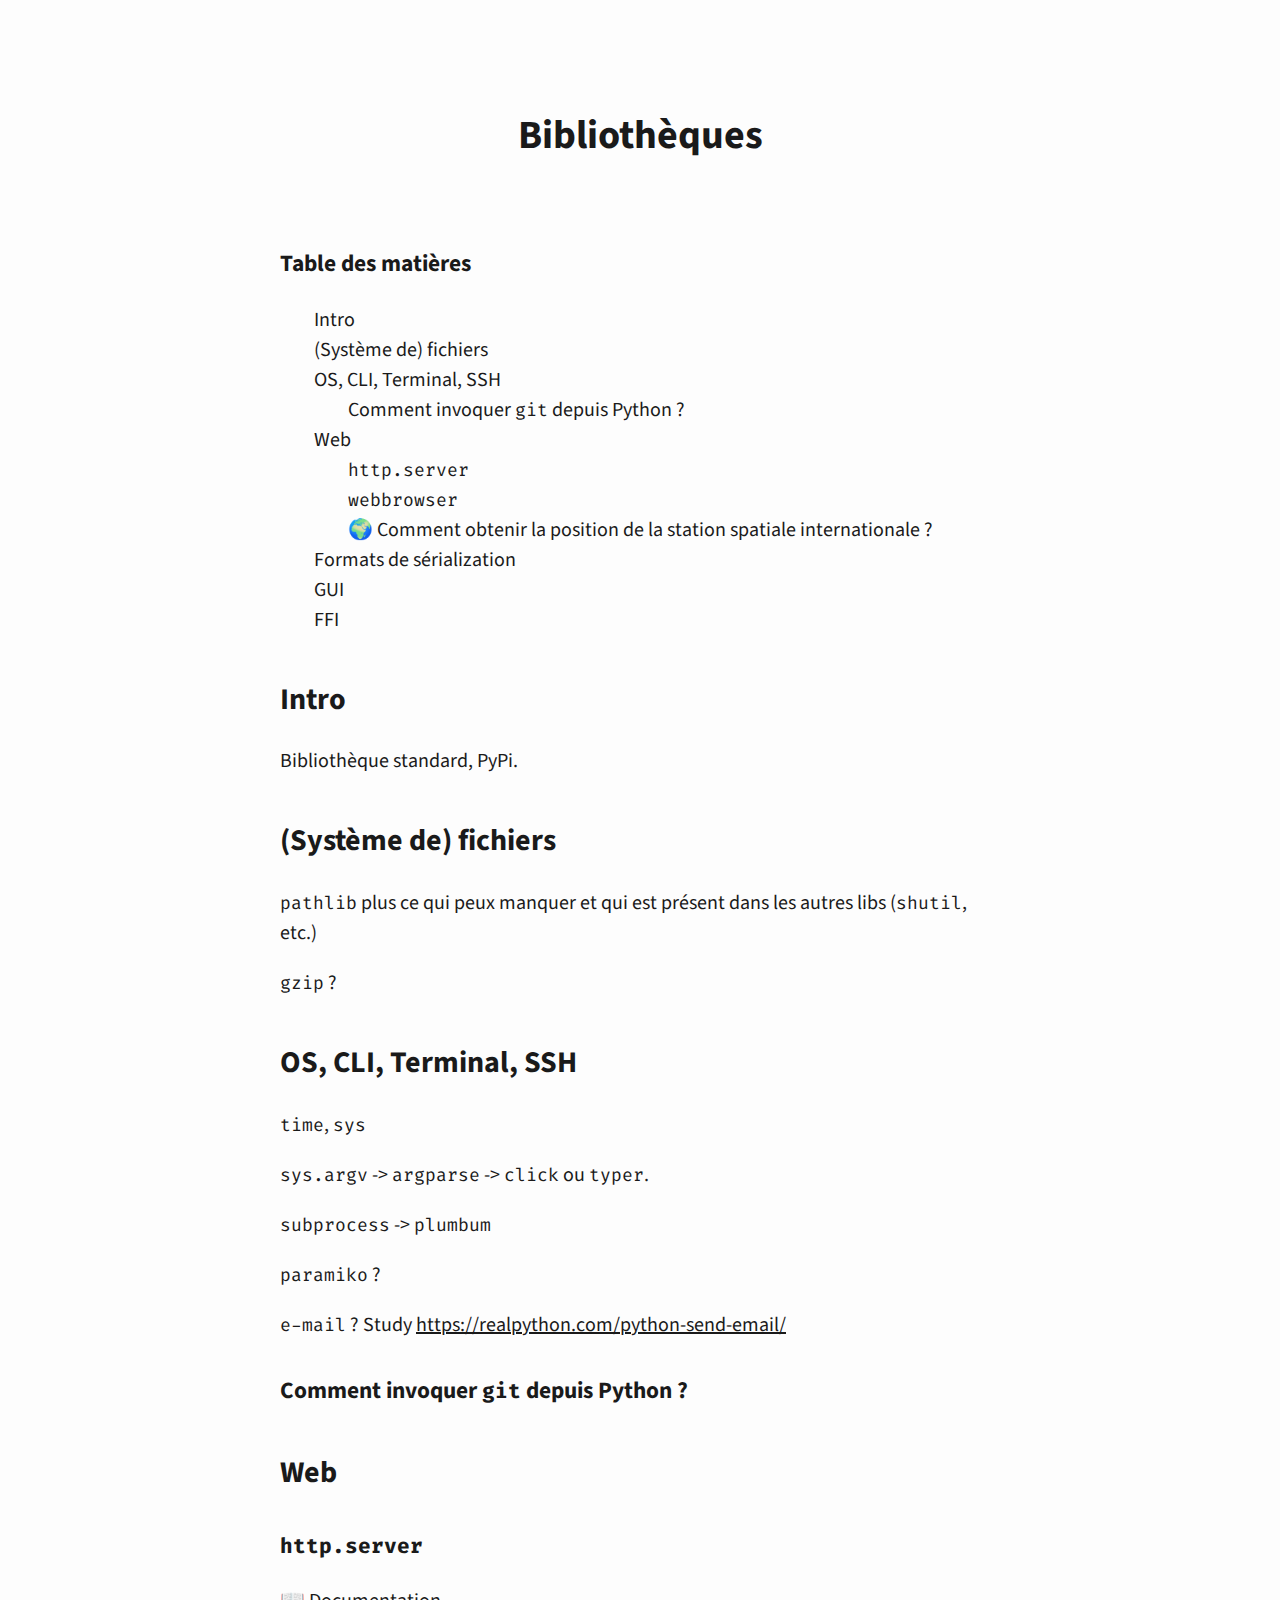
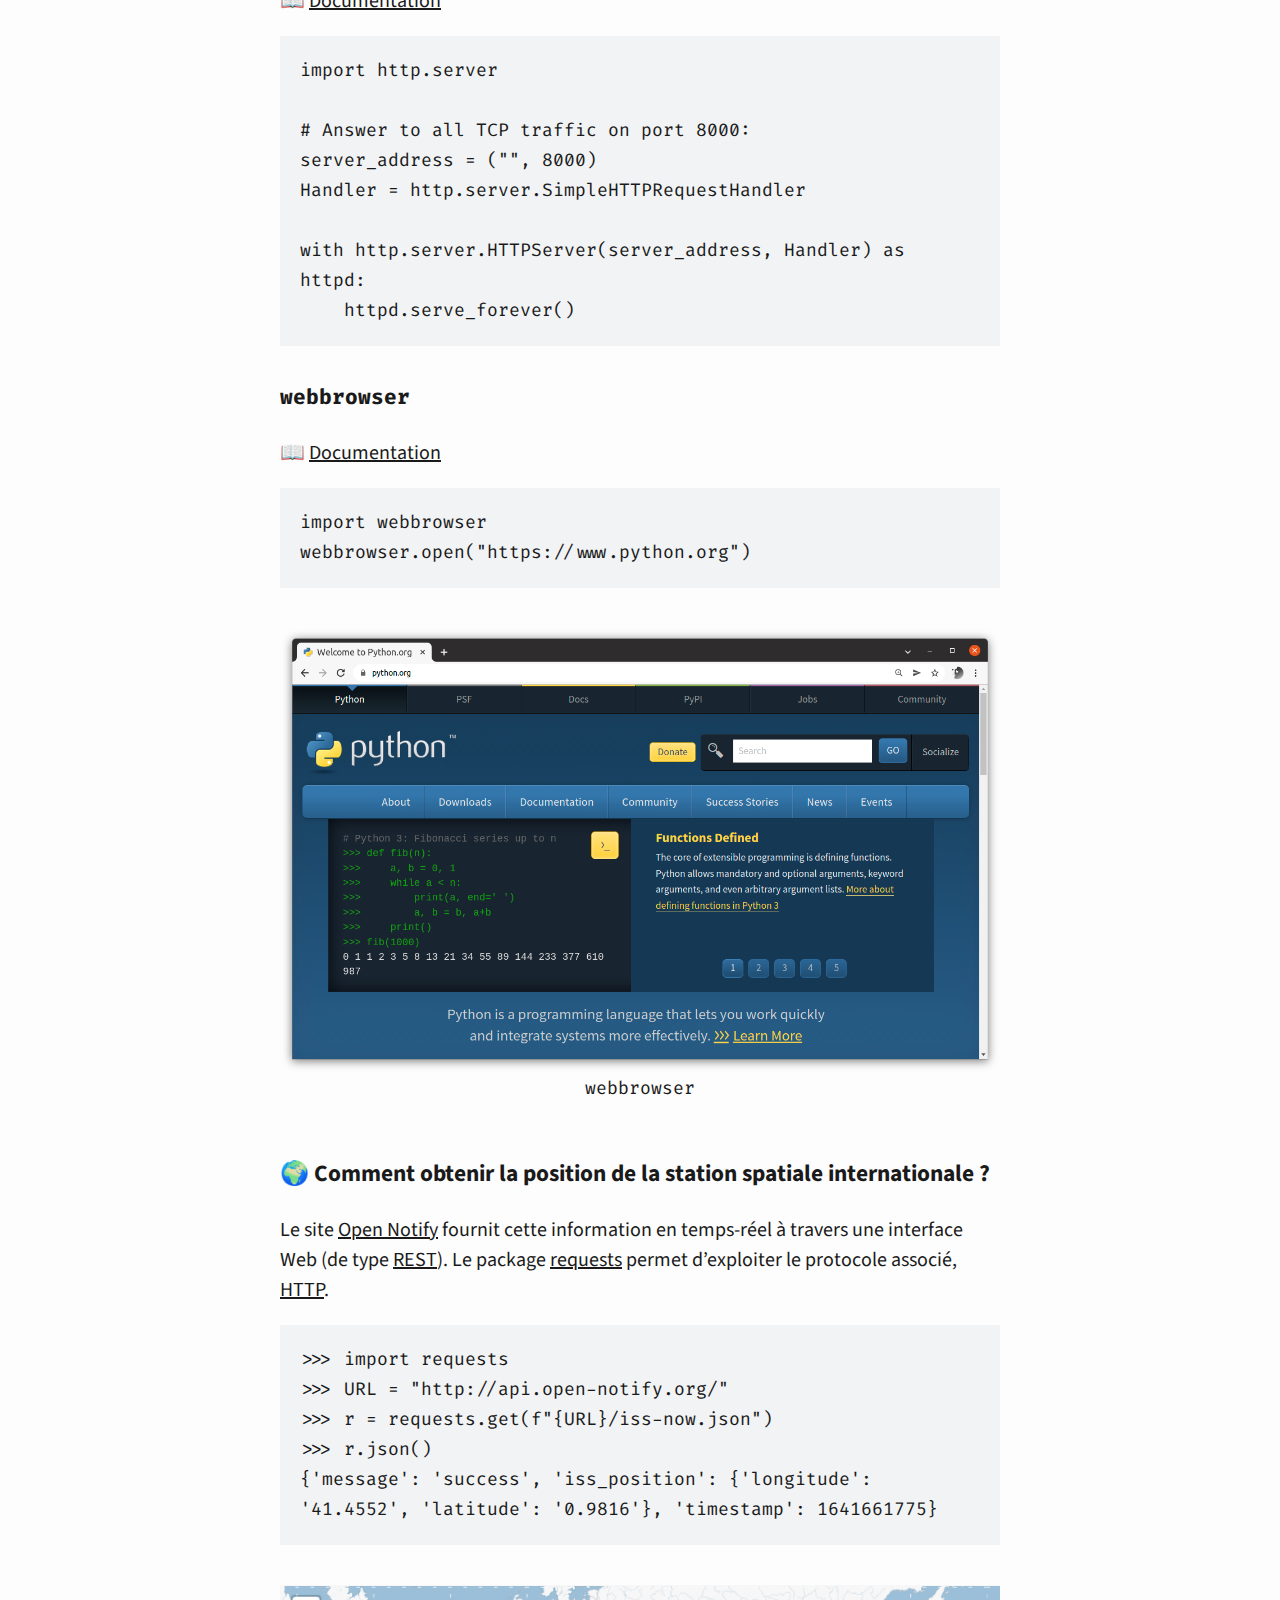
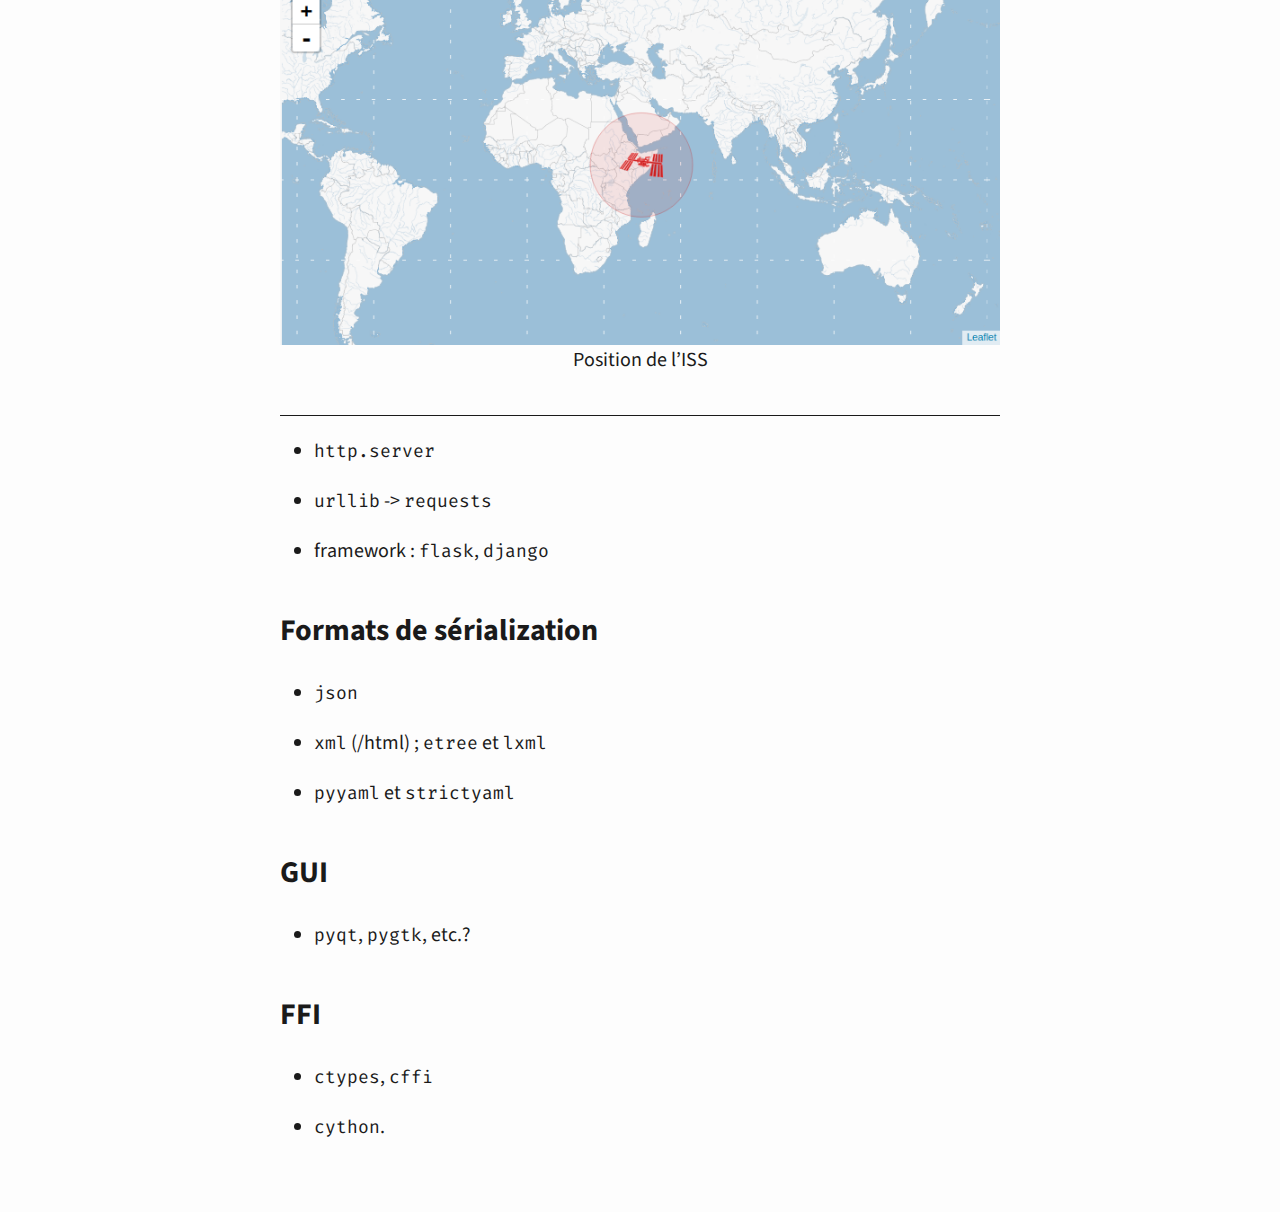
<file: cours/bibliothèque/index.html>
<!DOCTYPE html>
<html xmlns="http://www.w3.org/1999/xhtml" lang="fr" xml:lang="fr">
<head>
  <meta charset="utf-8" />
  <meta name="generator" content="pandoc" />
  <meta name="viewport" content="width=device-width, initial-scale=1.0, user-scalable=yes" />
  <title>Bibliothèques</title>
  <style>
    code{white-space: pre-wrap;}
    span.smallcaps{font-variant: small-caps;}
    span.underline{text-decoration: underline;}
    div.column{display: inline-block; vertical-align: top; width: 50%;}
    div.hanging-indent{margin-left: 1.5em; text-indent: -1.5em;}
    ul.task-list{list-style: none;}
  </style>
  <link rel="stylesheet" href="css/style.css" />
  <!--[if lt IE 9]>
    <script src="//cdnjs.cloudflare.com/ajax/libs/html5shiv/3.7.3/html5shiv-printshiv.min.js"></script>
  <![endif]-->
  <!--
  <link rel="preconnect" href="https://fonts.googleapis.com">
  <link rel="preconnect" href="https://fonts.gstatic.com" crossorigin>
  <link href="https://fonts.googleapis.com/css2?family=Inter:wght@400;700&display=swap" rel="stylesheet"> 
  -->

  <link rel="preconnect" href="https://fonts.googleapis.com">
  <link rel="preconnect" href="https://fonts.gstatic.com" crossorigin>
  <link href="https://fonts.googleapis.com/css2?family=Source+Sans+Pro:ital,wght@0,200;0,300;0,400;0,600;0,700;0,900;1,200;1,300;1,400;1,600;1,700;1,900&display=swap" rel="stylesheet"> 
  <link href="https://fonts.googleapis.com/css2?family=Fira+Code:wght@300;400;500;600;700&family=Source+Sans+Pro:ital,wght@0,200;0,300;0,400;0,600;0,700;0,900;1,200;1,300;1,400;1,600;1,700;1,900&display=swap" rel="stylesheet">
  <script>
      document.addEventListener("DOMContentLoaded", (event) => {
          let h3 = document.createElement("h3");
          h3.innerHTML = "Table des matières";
          let toc = document.getElementById("TOC");
          toc.prepend(h3);
      });    
  </script>
  <script>
      document.addEventListener("DOMContentLoaded", (event) => {
          let elts = document.querySelectorAll('body > :not(header):not(nav)');
          let headers = [...elts].filter(elt =>  
              ["H1", "H2", "H3", "H4", "H5", "H6"].includes(elt.tagName)
          )
          for (let header of headers) {
              let anchor = document.createElement("a");
              anchor.setAttribute("href", `#${header.id}`);
              anchor.setAttribute("style", "text-decoration: None;");
              anchor.innerHTML = header.outerHTML;
              header.replaceWith(anchor);
          }
      });    
  </script>
  <script>

      function filterConsole(text) {
          let lines = text.split("\n");

          console.log(lines);

          let pythonConsole = lines && lines[0].startsWith(">>>");
          if (!pythonConsole) {
              return text + "\n\n";
          } else {
              let newLines = [];
              for (let line of lines) {
                  if (line.startsWith(">>> ") || line.startsWith("... ")) {
                      newLines.push(line.slice(4));
                  } else if (line.startsWith("...")){
                      newLines.push(line.slice(3));
                  }

              }
              return newLines.join("\n") + "\n";
          }

      }

      document.addEventListener("DOMContentLoaded", (event) => {
          let codeBlocks = document.querySelectorAll("pre.python")
          for (let codeBlock of codeBlocks) {

              let button = document.createElement("button")
              let icon = document.createElement("img");
              button.appendChild(icon)
              codeBlock.insertBefore(button, codeBlock.firstChild);

              icon.setAttribute("src", "icons/copy.svg");
              icon.setAttribute("style", "opacity: 0.5;")
              button.addEventListener('click', (event) => {
                  let text = button.nextElementSibling.textContent;
                  text = filterConsole(text);
                  navigator.clipboard.writeText(text);
              });

              codeBlock.setAttribute("style", "position: relative");
              button.setAttribute("style", 
              "position: absolute; right: 1em; top: 1em; opacity: 0.0;");

              codeBlock.addEventListener("mouseover", (event) => {
                  button.style.setProperty("transition", "opacity 0.1s ease-out");
                  button.style.setProperty("opacity", "1.0");
              });

              codeBlock.addEventListener("mouseout", (event) => {
                  button.style.setProperty("transition", "opacity 0.75s ease-out");
                  button.style.setProperty("opacity", "0.0");
              });

              button.addEventListener("mouseover", (event) => {
                  icon.style.setProperty("transition", "opacity 0.1s ease-out");
                  icon.style.setProperty("opacity", "0.75");
              })

              button.addEventListener("mouseout", (event) => {
                  icon.style.setProperty("transition", "opacity 0.75s ease-out");
                  icon.style.setProperty("opacity", "0.5");
              })


          }
      });    
  </script>
</head>
<body>
<header id="title-block-header">
<h1 class="title">Bibliothèques</h1>
</header>
<nav id="TOC" role="doc-toc">
<ul>
<li><a href="#intro">Intro</a></li>
<li><a href="#système-de-fichiers">(Système de) fichiers</a></li>
<li><a href="#os-cli-terminal-ssh">OS, CLI, Terminal, SSH</a>
<ul>
<li><a href="#comment-invoquer-git-depuis-python">Comment invoquer <code>git</code> depuis Python ?</a></li>
</ul></li>
<li><a href="#web">Web</a>
<ul>
<li><a href="#http.server"><code>http.server</code></a></li>
<li><a href="#webbrowser"><code>webbrowser</code></a></li>
<li><a href="#comment-obtenir-la-position-de-la-station-spatiale-internationale">🌍 Comment obtenir la position de la station spatiale internationale ?</a></li>
</ul></li>
<li><a href="#formats-de-sérialization">Formats de sérialization</a></li>
<li><a href="#gui">GUI</a></li>
<li><a href="#ffi">FFI</a></li>
</ul>
</nav>
<h2 id="intro">Intro</h2>
<p>Bibliothèque standard, PyPi.</p>
<h2 id="système-de-fichiers">(Système de) fichiers</h2>
<p><code>pathlib</code> plus ce qui peux manquer et qui est présent dans les autres libs (<code>shutil</code>, etc.)</p>
<p><code>gzip</code> ?</p>
<h2 id="os-cli-terminal-ssh">OS, CLI, Terminal, SSH</h2>
<p><code>time</code>, <code>sys</code></p>
<p><code>sys.argv</code> -&gt; <code>argparse</code> -&gt; <code>click</code> ou <code>typer</code>.</p>
<p><code>subprocess</code> -&gt; <code>plumbum</code></p>
<p><code>paramiko</code> ?</p>
<p><code>e-mail</code> ? Study <a href="https://realpython.com/python-send-email/" class="uri">https://realpython.com/python-send-email/</a></p>
<h3 id="comment-invoquer-git-depuis-python">Comment invoquer <code>git</code> depuis Python ?</h3>
<h2 id="web">Web</h2>
<h3 id="http.server"><code>http.server</code></h3>
<p>📖 <a href="https://docs.python.org/3/library/http.server.html">Documentation</a></p>
<pre class="python"><code>import http.server

# Answer to all TCP traffic on port 8000:
server_address = (&quot;&quot;, 8000)  
Handler = http.server.SimpleHTTPRequestHandler

with http.server.HTTPServer(server_address, Handler) as httpd:
    httpd.serve_forever()</code></pre>
<h3 id="webbrowser"><code>webbrowser</code></h3>
<p>📖 <a href="https://docs.python.org/3/library/webbrowser.html">Documentation</a></p>
<pre class="python"><code>import webbrowser
webbrowser.open(&quot;https://www.python.org&quot;)</code></pre>
<figure>
<img src="images/webbrowser.png" alt="webbrowser" /><figcaption aria-hidden="true"><code>webbrowser</code></figcaption>
</figure>
<h3 id="comment-obtenir-la-position-de-la-station-spatiale-internationale">🌍 Comment obtenir la position de la station spatiale internationale ?</h3>
<p>Le site <a href="http://open-notify.org/">Open Notify</a> fournit cette information en temps-réel à travers une interface Web (de type <a href="https://fr.wikipedia.org/wiki/Representational_state_transfer">REST</a>). Le package <a href="https://docs.python-requests.org/en/latest/">requests</a> permet d’exploiter le protocole associé, <a href="https://developer.mozilla.org/fr/docs/Web/HTTP">HTTP</a>.</p>
<pre class="python"><code>&gt;&gt;&gt; import requests
&gt;&gt;&gt; URL = &quot;http://api.open-notify.org/&quot;
&gt;&gt;&gt; r = requests.get(f&quot;{URL}/iss-now.json&quot;)
&gt;&gt;&gt; r.json()
{&#39;message&#39;: &#39;success&#39;, &#39;iss_position&#39;: {&#39;longitude&#39;: &#39;41.4552&#39;, &#39;latitude&#39;: &#39;0.9816&#39;}, &#39;timestamp&#39;: 1641661775}</code></pre>
<figure>
<img src="images/ISS.png" alt="Position de l’ISS" /><figcaption aria-hidden="true">Position de l’ISS</figcaption>
</figure>
<hr />
<ul>
<li><p><code>http.server</code></p></li>
<li><p><code>urllib</code> -&gt; <code>requests</code></p></li>
<li><p>framework : <code>flask</code>, <code>django</code></p></li>
</ul>
<h2 id="formats-de-sérialization">Formats de sérialization</h2>
<ul>
<li><p><code>json</code></p></li>
<li><p><code>xml</code> (/html) ; <code>etree</code> et <code>lxml</code></p></li>
<li><p><code>pyyaml</code> et <code>strictyaml</code></p></li>
</ul>
<h2 id="gui">GUI</h2>
<ul>
<li><code>pyqt</code>, <code>pygtk</code>, etc.?</li>
</ul>
<h2 id="ffi">FFI</h2>
<ul>
<li><p><code>ctypes</code>, <code>cffi</code></p></li>
<li><p><code>cython</code>.</p></li>
</ul>
</body>
</html>
</file>
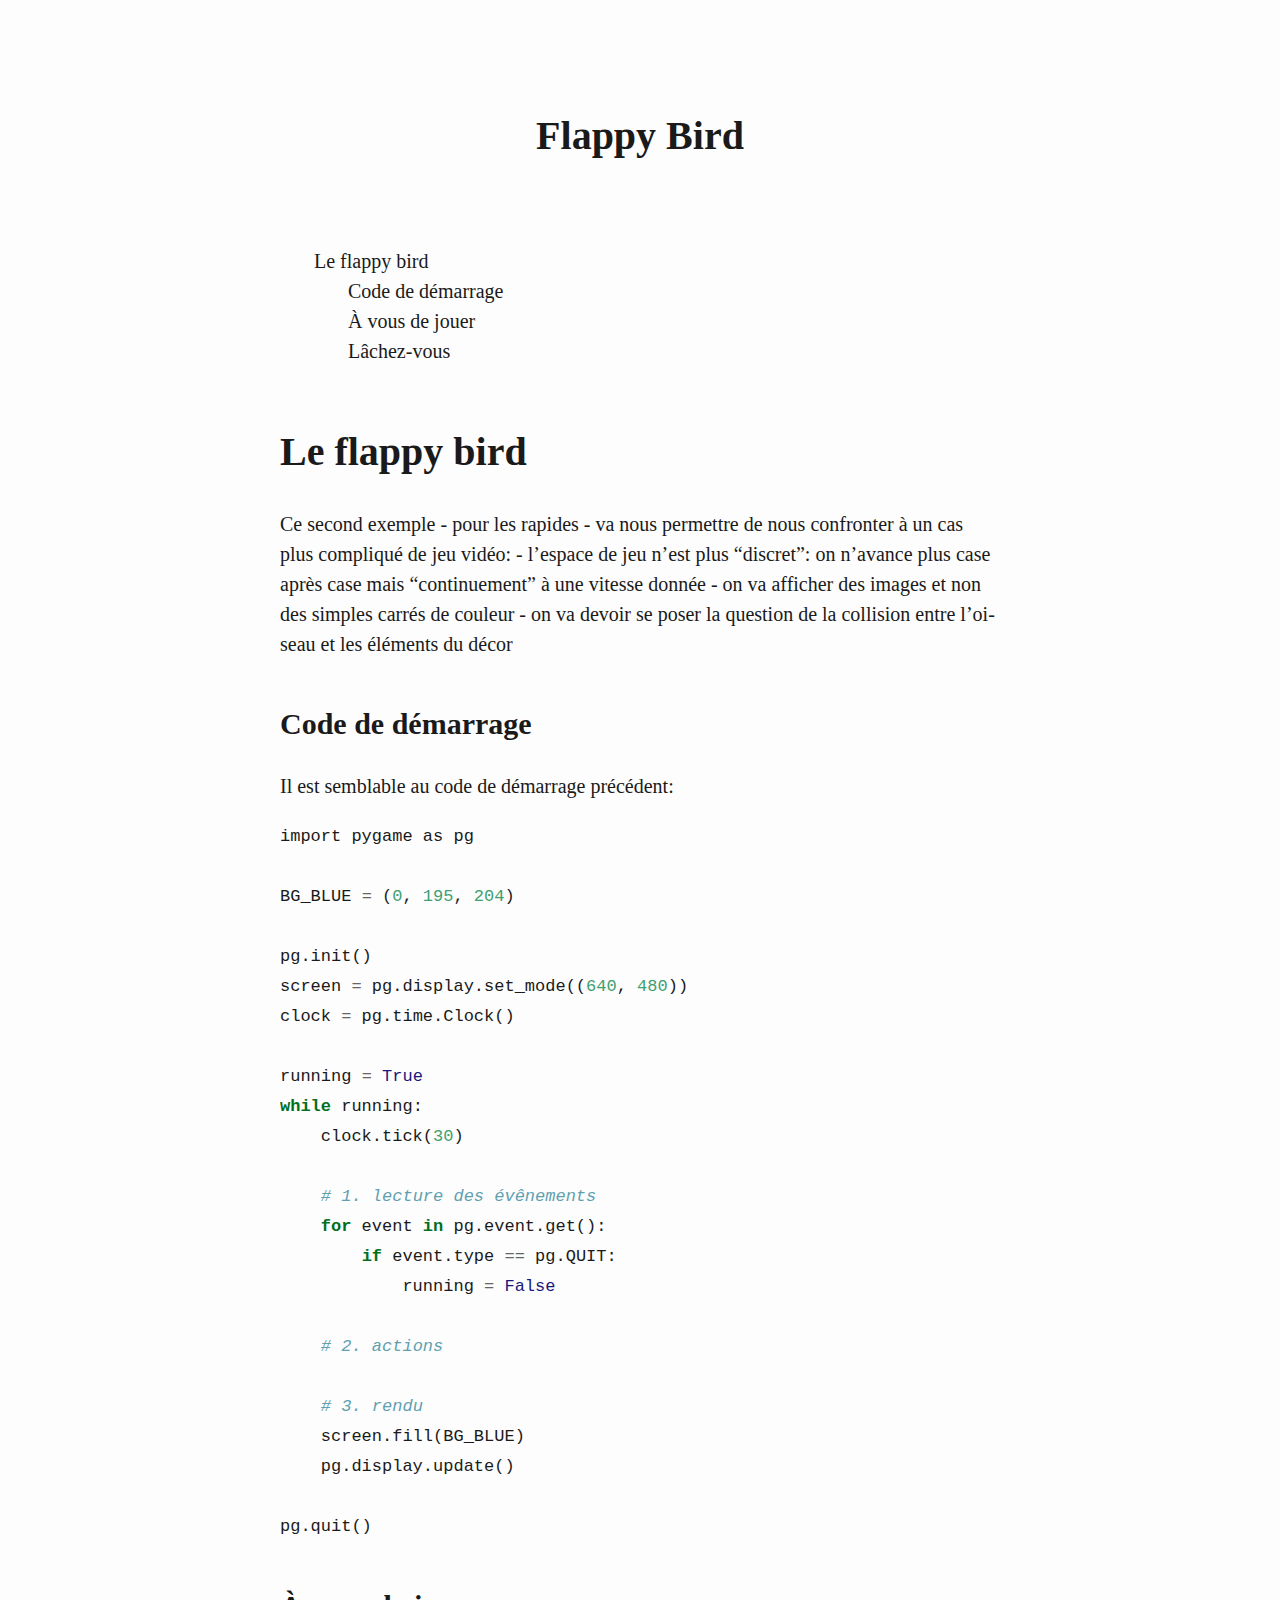
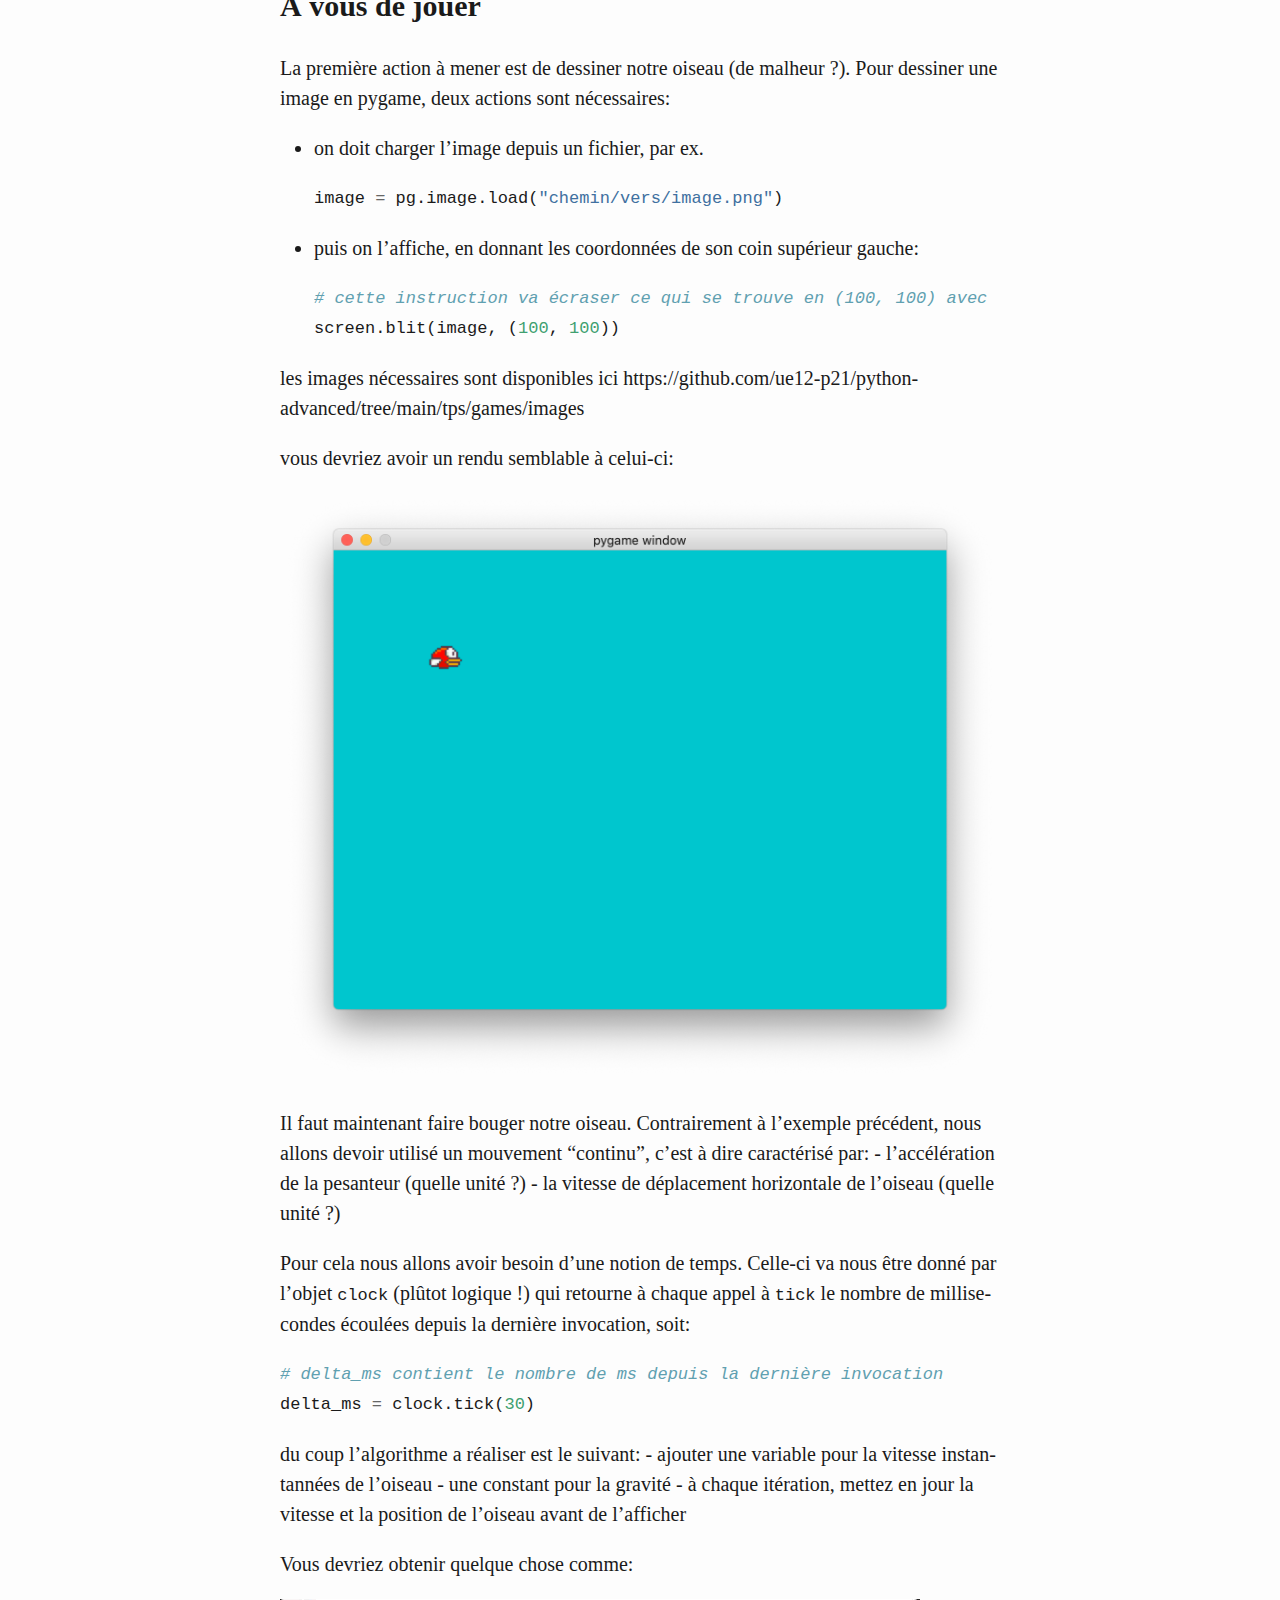
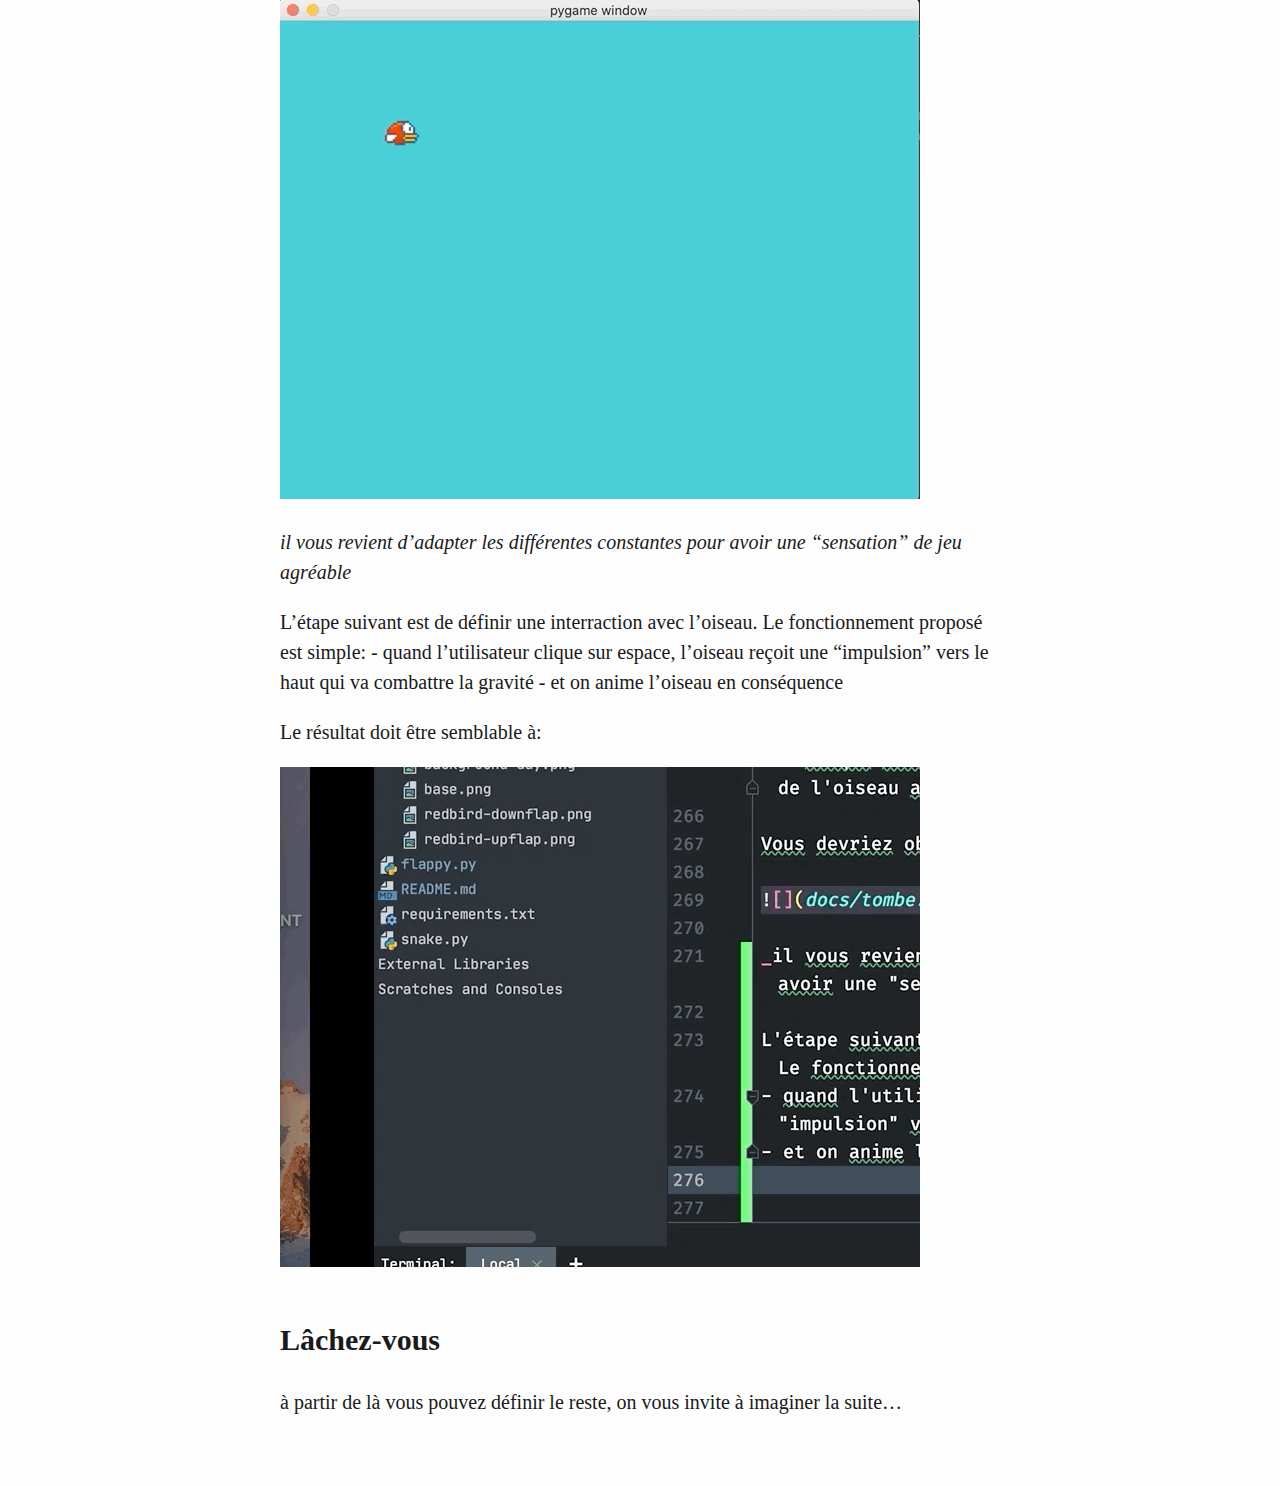
<file: tps/games/README-flappybird.html>
<!DOCTYPE html>
<html xmlns="http://www.w3.org/1999/xhtml" lang="fr" xml:lang="fr">
<head>
  <meta charset="utf-8" />
  <meta name="generator" content="pandoc" />
  <meta name="viewport" content="width=device-width, initial-scale=1.0, user-scalable=yes" />
  <title>Flappy Bird</title>
  <style>
    html {
      line-height: 1.5;
      font-family: Georgia, serif;
      font-size: 20px;
      color: #1a1a1a;
      background-color: #fdfdfd;
    }
    body {
      margin: 0 auto;
      max-width: 36em;
      padding-left: 50px;
      padding-right: 50px;
      padding-top: 50px;
      padding-bottom: 50px;
      hyphens: auto;
      overflow-wrap: break-word;
      text-rendering: optimizeLegibility;
      font-kerning: normal;
    }
    @media (max-width: 600px) {
      body {
        font-size: 0.9em;
        padding: 1em;
      }
    }
    @media print {
      body {
        background-color: transparent;
        color: black;
        font-size: 12pt;
      }
      p, h2, h3 {
        orphans: 3;
        widows: 3;
      }
      h2, h3, h4 {
        page-break-after: avoid;
      }
    }
    p {
      margin: 1em 0;
    }
    a {
      color: #1a1a1a;
    }
    a:visited {
      color: #1a1a1a;
    }
    img {
      max-width: 100%;
    }
    h1, h2, h3, h4, h5, h6 {
      margin-top: 1.4em;
    }
    h5, h6 {
      font-size: 1em;
      font-style: italic;
    }
    h6 {
      font-weight: normal;
    }
    ol, ul {
      padding-left: 1.7em;
      margin-top: 1em;
    }
    li > ol, li > ul {
      margin-top: 0;
    }
    blockquote {
      margin: 1em 0 1em 1.7em;
      padding-left: 1em;
      border-left: 2px solid #e6e6e6;
      color: #606060;
    }
    code {
      font-family: Menlo, Monaco, 'Lucida Console', Consolas, monospace;
      font-size: 85%;
      margin: 0;
    }
    pre {
      margin: 1em 0;
      overflow: auto;
    }
    pre code {
      padding: 0;
      overflow: visible;
      overflow-wrap: normal;
    }
    .sourceCode {
     background-color: transparent;
     overflow: visible;
    }
    hr {
      background-color: #1a1a1a;
      border: none;
      height: 1px;
      margin: 1em 0;
    }
    table {
      margin: 1em 0;
      border-collapse: collapse;
      width: 100%;
      overflow-x: auto;
      display: block;
      font-variant-numeric: lining-nums tabular-nums;
    }
    table caption {
      margin-bottom: 0.75em;
    }
    tbody {
      margin-top: 0.5em;
      border-top: 1px solid #1a1a1a;
      border-bottom: 1px solid #1a1a1a;
    }
    th {
      border-top: 1px solid #1a1a1a;
      padding: 0.25em 0.5em 0.25em 0.5em;
    }
    td {
      padding: 0.125em 0.5em 0.25em 0.5em;
    }
    header {
      margin-bottom: 4em;
      text-align: center;
    }
    #TOC li {
      list-style: none;
    }
    #TOC a:not(:hover) {
      text-decoration: none;
    }
    code{white-space: pre-wrap;}
    span.smallcaps{font-variant: small-caps;}
    span.underline{text-decoration: underline;}
    div.column{display: inline-block; vertical-align: top; width: 50%;}
    div.hanging-indent{margin-left: 1.5em; text-indent: -1.5em;}
    ul.task-list{list-style: none;}
    pre > code.sourceCode { white-space: pre; position: relative; }
    pre > code.sourceCode > span { display: inline-block; line-height: 1.25; }
    pre > code.sourceCode > span:empty { height: 1.2em; }
    .sourceCode { overflow: visible; }
    code.sourceCode > span { color: inherit; text-decoration: inherit; }
    div.sourceCode { margin: 1em 0; }
    pre.sourceCode { margin: 0; }
    @media screen {
    div.sourceCode { overflow: auto; }
    }
    @media print {
    pre > code.sourceCode { white-space: pre-wrap; }
    pre > code.sourceCode > span { text-indent: -5em; padding-left: 5em; }
    }
    pre.numberSource code
      { counter-reset: source-line 0; }
    pre.numberSource code > span
      { position: relative; left: -4em; counter-increment: source-line; }
    pre.numberSource code > span > a:first-child::before
      { content: counter(source-line);
        position: relative; left: -1em; text-align: right; vertical-align: baseline;
        border: none; display: inline-block;
        -webkit-touch-callout: none; -webkit-user-select: none;
        -khtml-user-select: none; -moz-user-select: none;
        -ms-user-select: none; user-select: none;
        padding: 0 4px; width: 4em;
        color: #aaaaaa;
      }
    pre.numberSource { margin-left: 3em; border-left: 1px solid #aaaaaa;  padding-left: 4px; }
    div.sourceCode
      {   }
    @media screen {
    pre > code.sourceCode > span > a:first-child::before { text-decoration: underline; }
    }
    code span.al { color: #ff0000; font-weight: bold; } /* Alert */
    code span.an { color: #60a0b0; font-weight: bold; font-style: italic; } /* Annotation */
    code span.at { color: #7d9029; } /* Attribute */
    code span.bn { color: #40a070; } /* BaseN */
    code span.bu { } /* BuiltIn */
    code span.cf { color: #007020; font-weight: bold; } /* ControlFlow */
    code span.ch { color: #4070a0; } /* Char */
    code span.cn { color: #880000; } /* Constant */
    code span.co { color: #60a0b0; font-style: italic; } /* Comment */
    code span.cv { color: #60a0b0; font-weight: bold; font-style: italic; } /* CommentVar */
    code span.do { color: #ba2121; font-style: italic; } /* Documentation */
    code span.dt { color: #902000; } /* DataType */
    code span.dv { color: #40a070; } /* DecVal */
    code span.er { color: #ff0000; font-weight: bold; } /* Error */
    code span.ex { } /* Extension */
    code span.fl { color: #40a070; } /* Float */
    code span.fu { color: #06287e; } /* Function */
    code span.im { } /* Import */
    code span.in { color: #60a0b0; font-weight: bold; font-style: italic; } /* Information */
    code span.kw { color: #007020; font-weight: bold; } /* Keyword */
    code span.op { color: #666666; } /* Operator */
    code span.ot { color: #007020; } /* Other */
    code span.pp { color: #bc7a00; } /* Preprocessor */
    code span.sc { color: #4070a0; } /* SpecialChar */
    code span.ss { color: #bb6688; } /* SpecialString */
    code span.st { color: #4070a0; } /* String */
    code span.va { color: #19177c; } /* Variable */
    code span.vs { color: #4070a0; } /* VerbatimString */
    code span.wa { color: #60a0b0; font-weight: bold; font-style: italic; } /* Warning */
    .display.math{display: block; text-align: center; margin: 0.5rem auto;}
  </style>
  <!--[if lt IE 9]>
    <script src="//cdnjs.cloudflare.com/ajax/libs/html5shiv/3.7.3/html5shiv-printshiv.min.js"></script>
  <![endif]-->
</head>
<body>
<header id="title-block-header">
<h1 class="title">Flappy Bird</h1>
</header>
<nav id="TOC" role="doc-toc">
<ul>
<li><a href="#le-flappy-bird">Le flappy bird</a>
<ul>
<li><a href="#code-de-démarrage">Code de démarrage</a></li>
<li><a href="#à-vous-de-jouer">À vous de jouer</a></li>
<li><a href="#lâchez-vous">Lâchez-vous</a></li>
</ul></li>
</ul>
</nav>
<!-- #region tags=["level_intermediate"] -->
<h1 id="le-flappy-bird">Le flappy bird</h1>
<!-- #endregion -->
<p>Ce second exemple - pour les rapides - va nous permettre de nous confronter à un cas plus compliqué de jeu vidéo: - l’espace de jeu n’est plus “discret”: on n’avance plus case après case mais “continuement” à une vitesse donnée - on va afficher des images et non des simples carrés de couleur - on va devoir se poser la question de la collision entre l’oiseau et les éléments du décor</p>
<h2 id="code-de-démarrage">Code de démarrage</h2>
<p>Il est semblable au code de démarrage précédent:</p>
<div class="sourceCode" id="cb1"><pre class="sourceCode python"><code class="sourceCode python"><span id="cb1-1"><a href="#cb1-1" aria-hidden="true" tabindex="-1"></a><span class="im">import</span> pygame <span class="im">as</span> pg</span>
<span id="cb1-2"><a href="#cb1-2" aria-hidden="true" tabindex="-1"></a></span>
<span id="cb1-3"><a href="#cb1-3" aria-hidden="true" tabindex="-1"></a>BG_BLUE <span class="op">=</span> (<span class="dv">0</span>, <span class="dv">195</span>, <span class="dv">204</span>)</span>
<span id="cb1-4"><a href="#cb1-4" aria-hidden="true" tabindex="-1"></a></span>
<span id="cb1-5"><a href="#cb1-5" aria-hidden="true" tabindex="-1"></a>pg.init()</span>
<span id="cb1-6"><a href="#cb1-6" aria-hidden="true" tabindex="-1"></a>screen <span class="op">=</span> pg.display.set_mode((<span class="dv">640</span>, <span class="dv">480</span>))</span>
<span id="cb1-7"><a href="#cb1-7" aria-hidden="true" tabindex="-1"></a>clock <span class="op">=</span> pg.time.Clock()</span>
<span id="cb1-8"><a href="#cb1-8" aria-hidden="true" tabindex="-1"></a></span>
<span id="cb1-9"><a href="#cb1-9" aria-hidden="true" tabindex="-1"></a>running <span class="op">=</span> <span class="va">True</span></span>
<span id="cb1-10"><a href="#cb1-10" aria-hidden="true" tabindex="-1"></a><span class="cf">while</span> running:</span>
<span id="cb1-11"><a href="#cb1-11" aria-hidden="true" tabindex="-1"></a>    clock.tick(<span class="dv">30</span>)</span>
<span id="cb1-12"><a href="#cb1-12" aria-hidden="true" tabindex="-1"></a></span>
<span id="cb1-13"><a href="#cb1-13" aria-hidden="true" tabindex="-1"></a>    <span class="co"># 1. lecture des évênements</span></span>
<span id="cb1-14"><a href="#cb1-14" aria-hidden="true" tabindex="-1"></a>    <span class="cf">for</span> event <span class="kw">in</span> pg.event.get():</span>
<span id="cb1-15"><a href="#cb1-15" aria-hidden="true" tabindex="-1"></a>        <span class="cf">if</span> event.<span class="bu">type</span> <span class="op">==</span> pg.QUIT:</span>
<span id="cb1-16"><a href="#cb1-16" aria-hidden="true" tabindex="-1"></a>            running <span class="op">=</span> <span class="va">False</span></span>
<span id="cb1-17"><a href="#cb1-17" aria-hidden="true" tabindex="-1"></a></span>
<span id="cb1-18"><a href="#cb1-18" aria-hidden="true" tabindex="-1"></a>    <span class="co"># 2. actions</span></span>
<span id="cb1-19"><a href="#cb1-19" aria-hidden="true" tabindex="-1"></a></span>
<span id="cb1-20"><a href="#cb1-20" aria-hidden="true" tabindex="-1"></a>    <span class="co"># 3. rendu</span></span>
<span id="cb1-21"><a href="#cb1-21" aria-hidden="true" tabindex="-1"></a>    screen.fill(BG_BLUE)</span>
<span id="cb1-22"><a href="#cb1-22" aria-hidden="true" tabindex="-1"></a>    pg.display.update()</span>
<span id="cb1-23"><a href="#cb1-23" aria-hidden="true" tabindex="-1"></a></span>
<span id="cb1-24"><a href="#cb1-24" aria-hidden="true" tabindex="-1"></a>pg.quit()</span></code></pre></div>
<h2 id="à-vous-de-jouer">À vous de jouer</h2>
<p>La première action à mener est de dessiner notre oiseau (de malheur ?). Pour dessiner une image en pygame, deux actions sont nécessaires:</p>
<ul>
<li><p>on doit charger l’image depuis un fichier, par ex.</p>
<div class="sourceCode" id="cb2"><pre class="sourceCode python"><code class="sourceCode python"><span id="cb2-1"><a href="#cb2-1" aria-hidden="true" tabindex="-1"></a>image <span class="op">=</span> pg.image.load(<span class="st">&quot;chemin/vers/image.png&quot;</span>)</span></code></pre></div></li>
<li><p>puis on l’affiche, en donnant les coordonnées de son coin supérieur gauche:</p>
<div class="sourceCode" id="cb3"><pre class="sourceCode python"><code class="sourceCode python"><span id="cb3-1"><a href="#cb3-1" aria-hidden="true" tabindex="-1"></a><span class="co"># cette instruction va écraser ce qui se trouve en (100, 100) avec l&#39;image</span></span>
<span id="cb3-2"><a href="#cb3-2" aria-hidden="true" tabindex="-1"></a>screen.blit(image, (<span class="dv">100</span>, <span class="dv">100</span>))</span></code></pre></div></li>
</ul>
<p>les images nécessaires sont disponibles ici https://github.com/ue12-p21/python-advanced/tree/main/tps/games/images</p>
<p>vous devriez avoir un rendu semblable à celui-ci:</p>
<p><img src="media/oiseau.png" /></p>
<p>Il faut maintenant faire bouger notre oiseau. Contrairement à l’exemple précédent, nous allons devoir utilisé un mouvement “continu”, c’est à dire caractérisé par: - l’accélération de la pesanteur (quelle unité ?) - la vitesse de déplacement horizontale de l’oiseau (quelle unité ?)</p>
<p>Pour cela nous allons avoir besoin d’une notion de temps. Celle-ci va nous être donné par l’objet <code>clock</code> (plûtot logique !) qui retourne à chaque appel à <code>tick</code> le nombre de millisecondes écoulées depuis la dernière invocation, soit:</p>
<div class="sourceCode" id="cb4"><pre class="sourceCode python"><code class="sourceCode python"><span id="cb4-1"><a href="#cb4-1" aria-hidden="true" tabindex="-1"></a><span class="co"># delta_ms contient le nombre de ms depuis la dernière invocation</span></span>
<span id="cb4-2"><a href="#cb4-2" aria-hidden="true" tabindex="-1"></a>delta_ms <span class="op">=</span> clock.tick(<span class="dv">30</span>)</span></code></pre></div>
<p>du coup l’algorithme a réaliser est le suivant: - ajouter une variable pour la vitesse instantannées de l’oiseau - une constant pour la gravité - à chaque itération, mettez en jour la vitesse et la position de l’oiseau avant de l’afficher</p>
<p>Vous devriez obtenir quelque chose comme:</p>
<p><img src="media/tombe.gif" /></p>
<p><em>il vous revient d’adapter les différentes constantes pour avoir une “sensation” de jeu agréable</em></p>
<p>L’étape suivant est de définir une interraction avec l’oiseau. Le fonctionnement proposé est simple: - quand l’utilisateur clique sur espace, l’oiseau reçoit une “impulsion” vers le haut qui va combattre la gravité - et on anime l’oiseau en conséquence</p>
<p>Le résultat doit être semblable à:</p>
<p><img src="media/hophop.gif" /></p>
<h2 id="lâchez-vous">Lâchez-vous</h2>
<p>à partir de là vous pouvez définir le reste, on vous invite à imaginer la suite…</p>
</body>
</html>
</file>
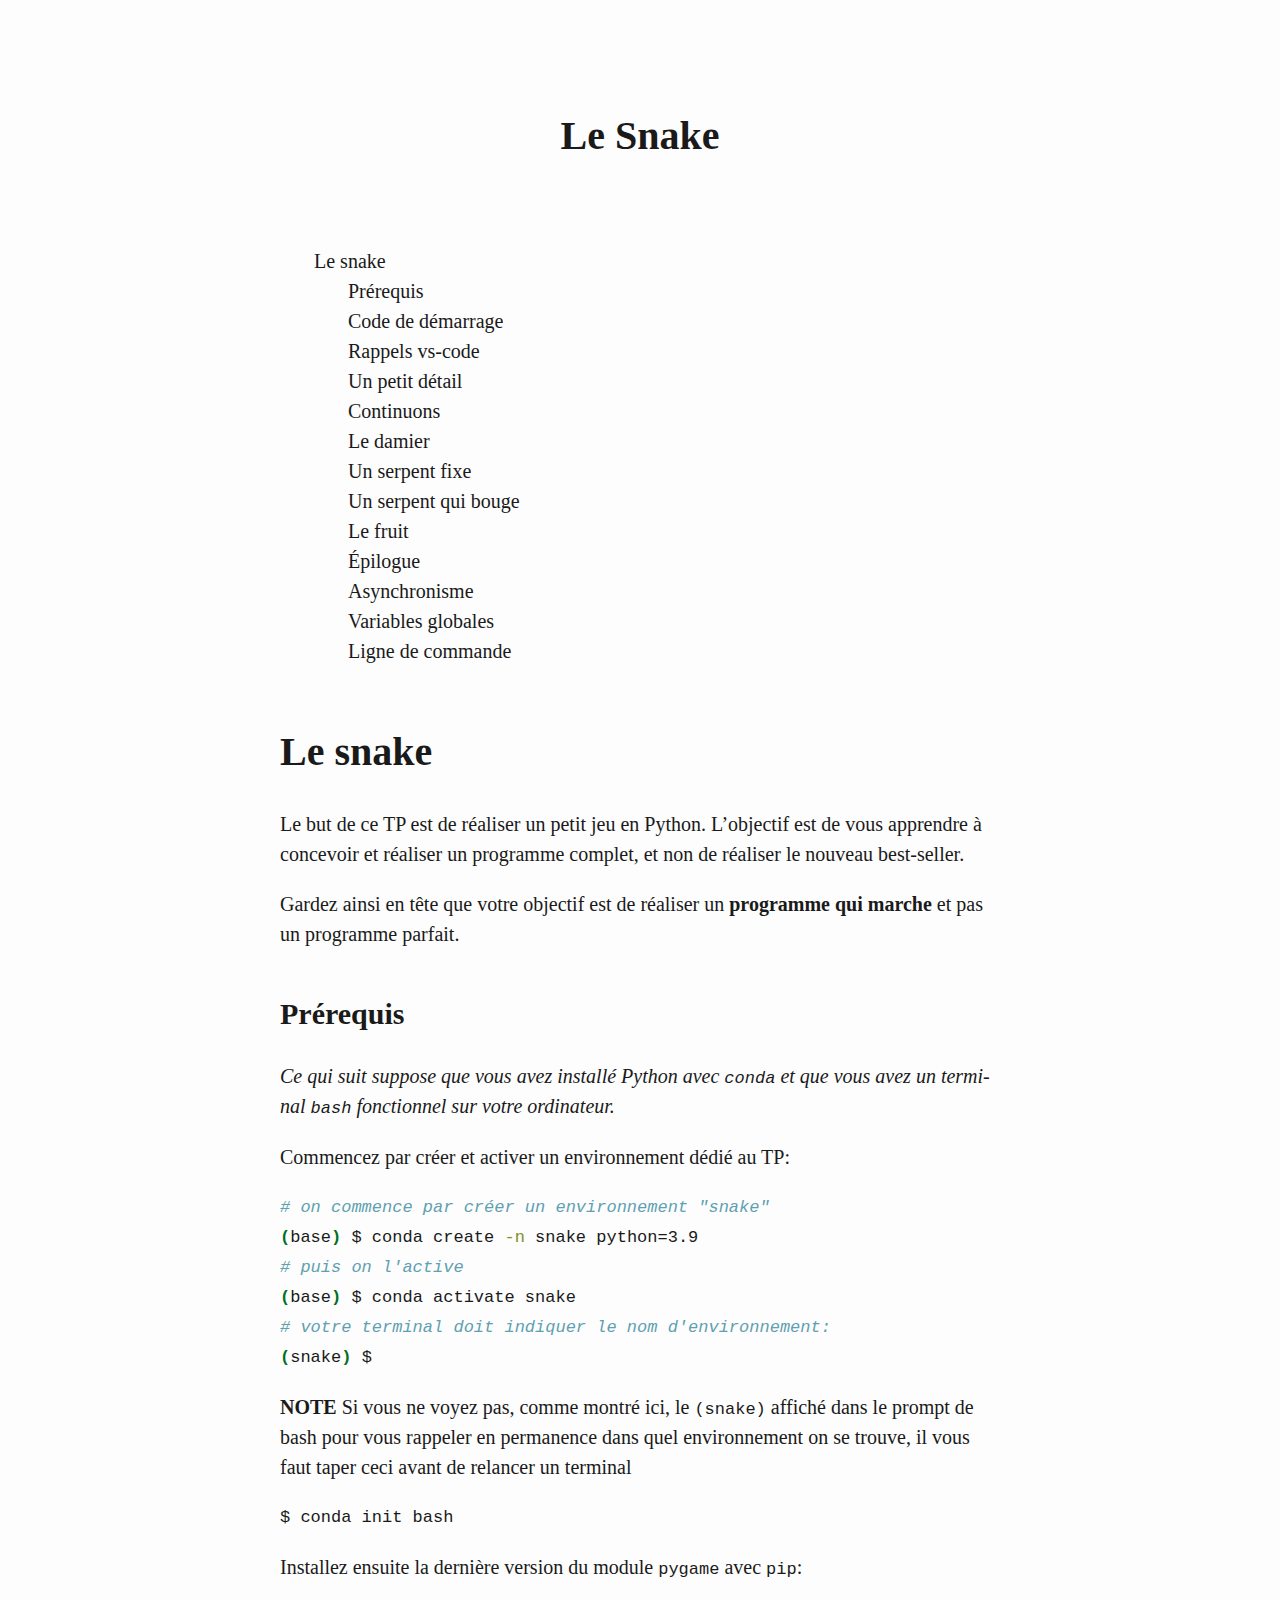
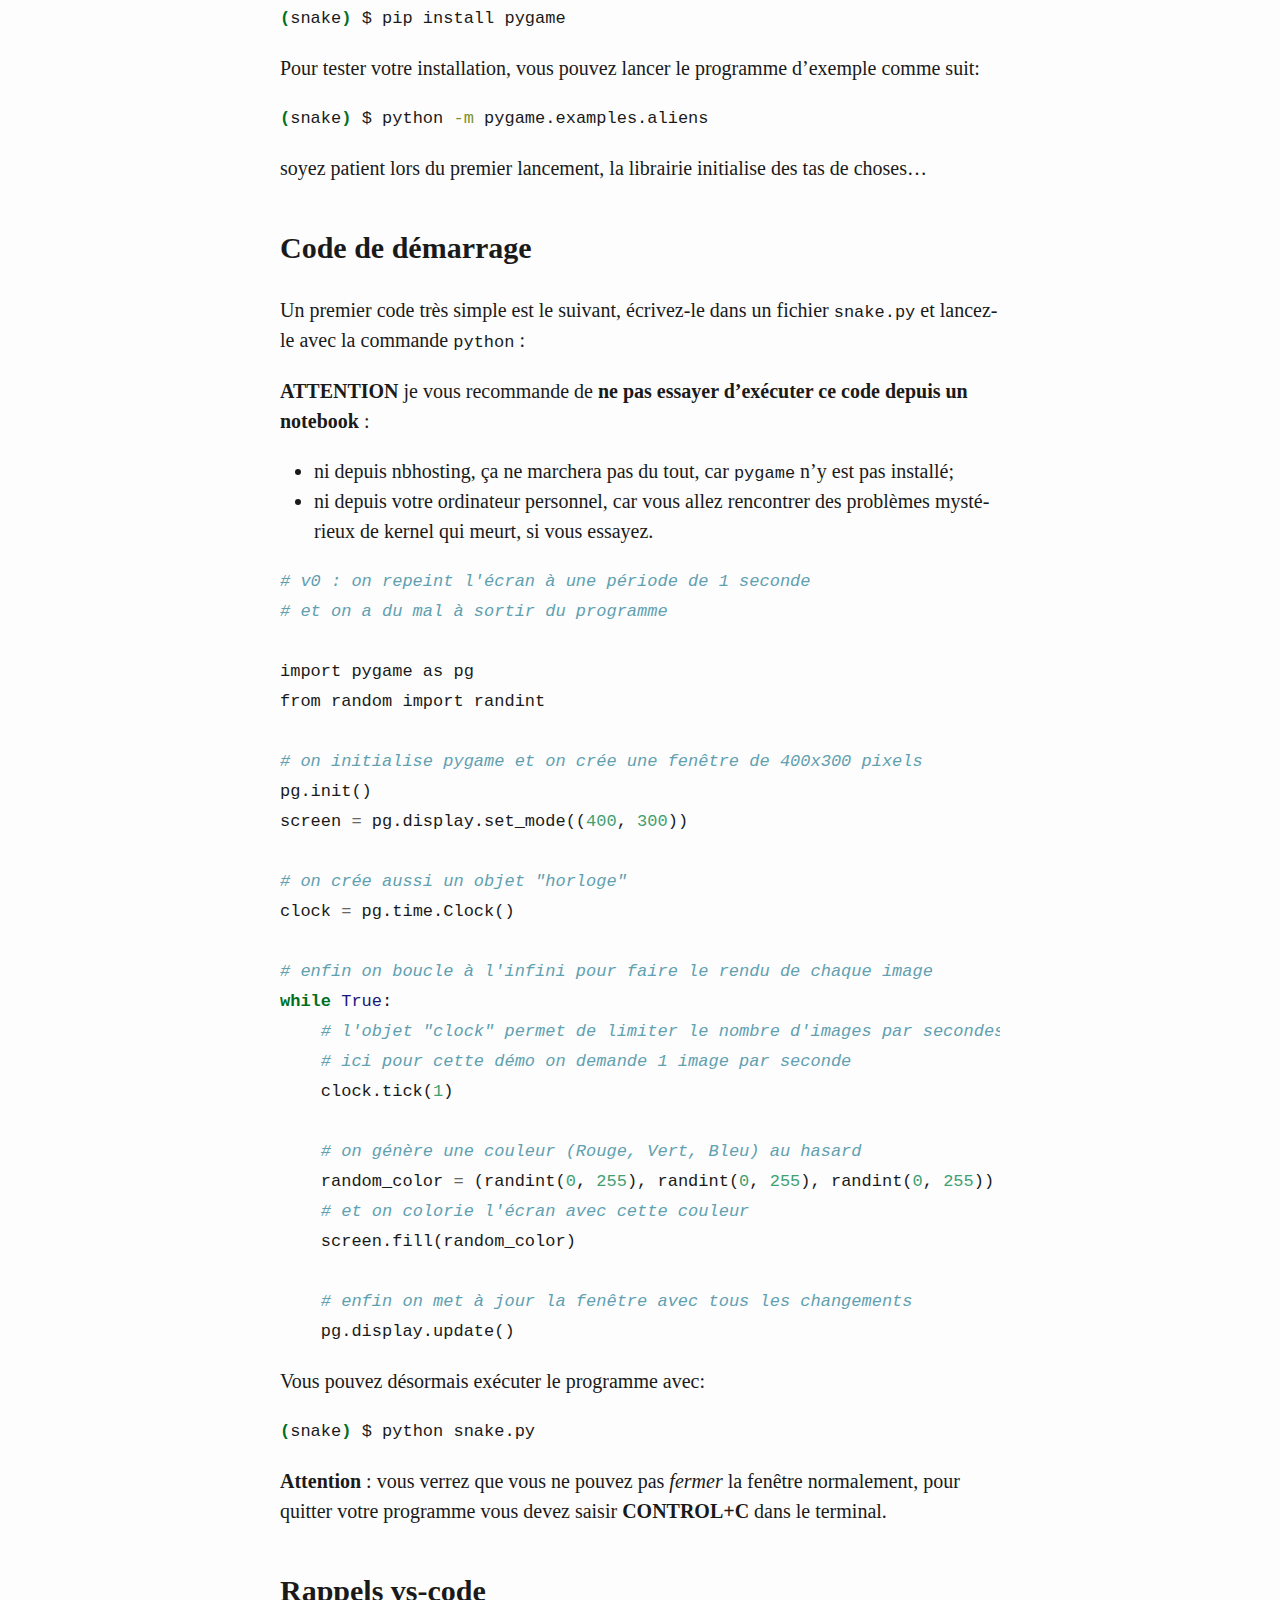
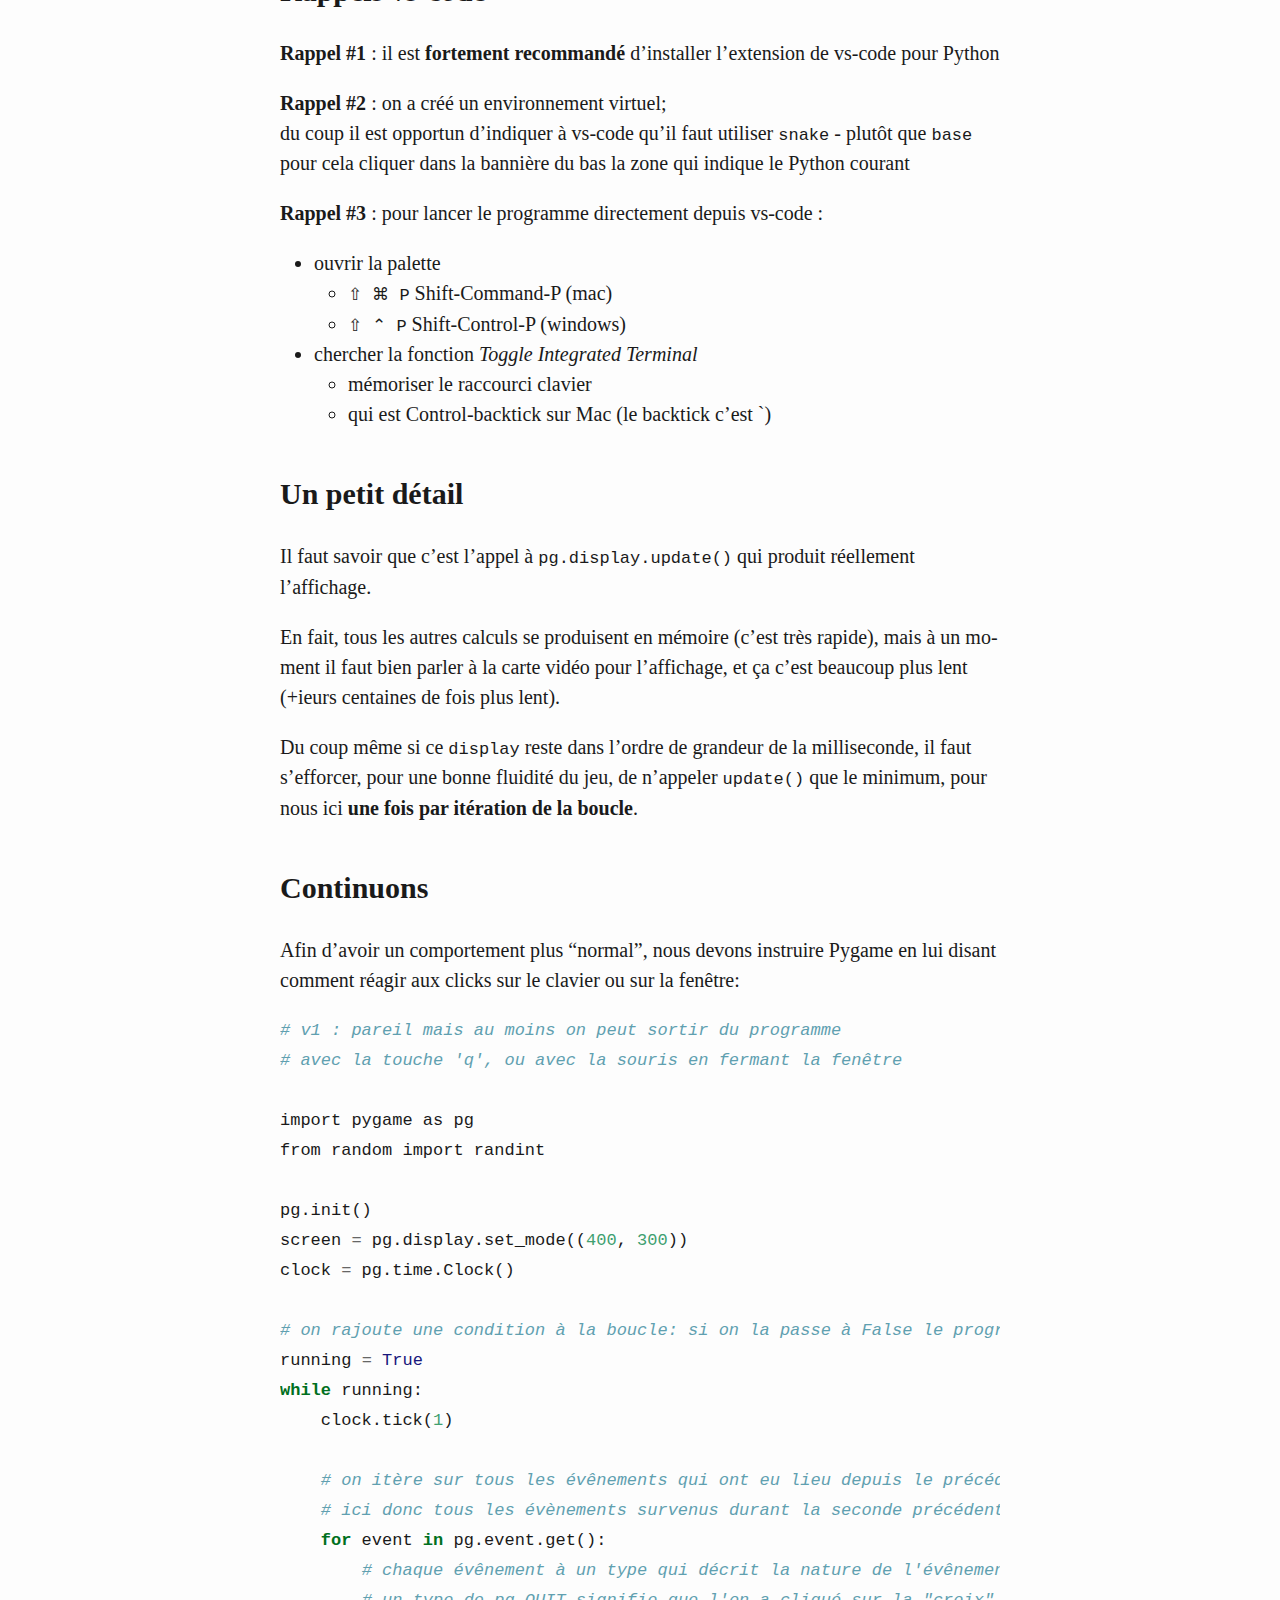
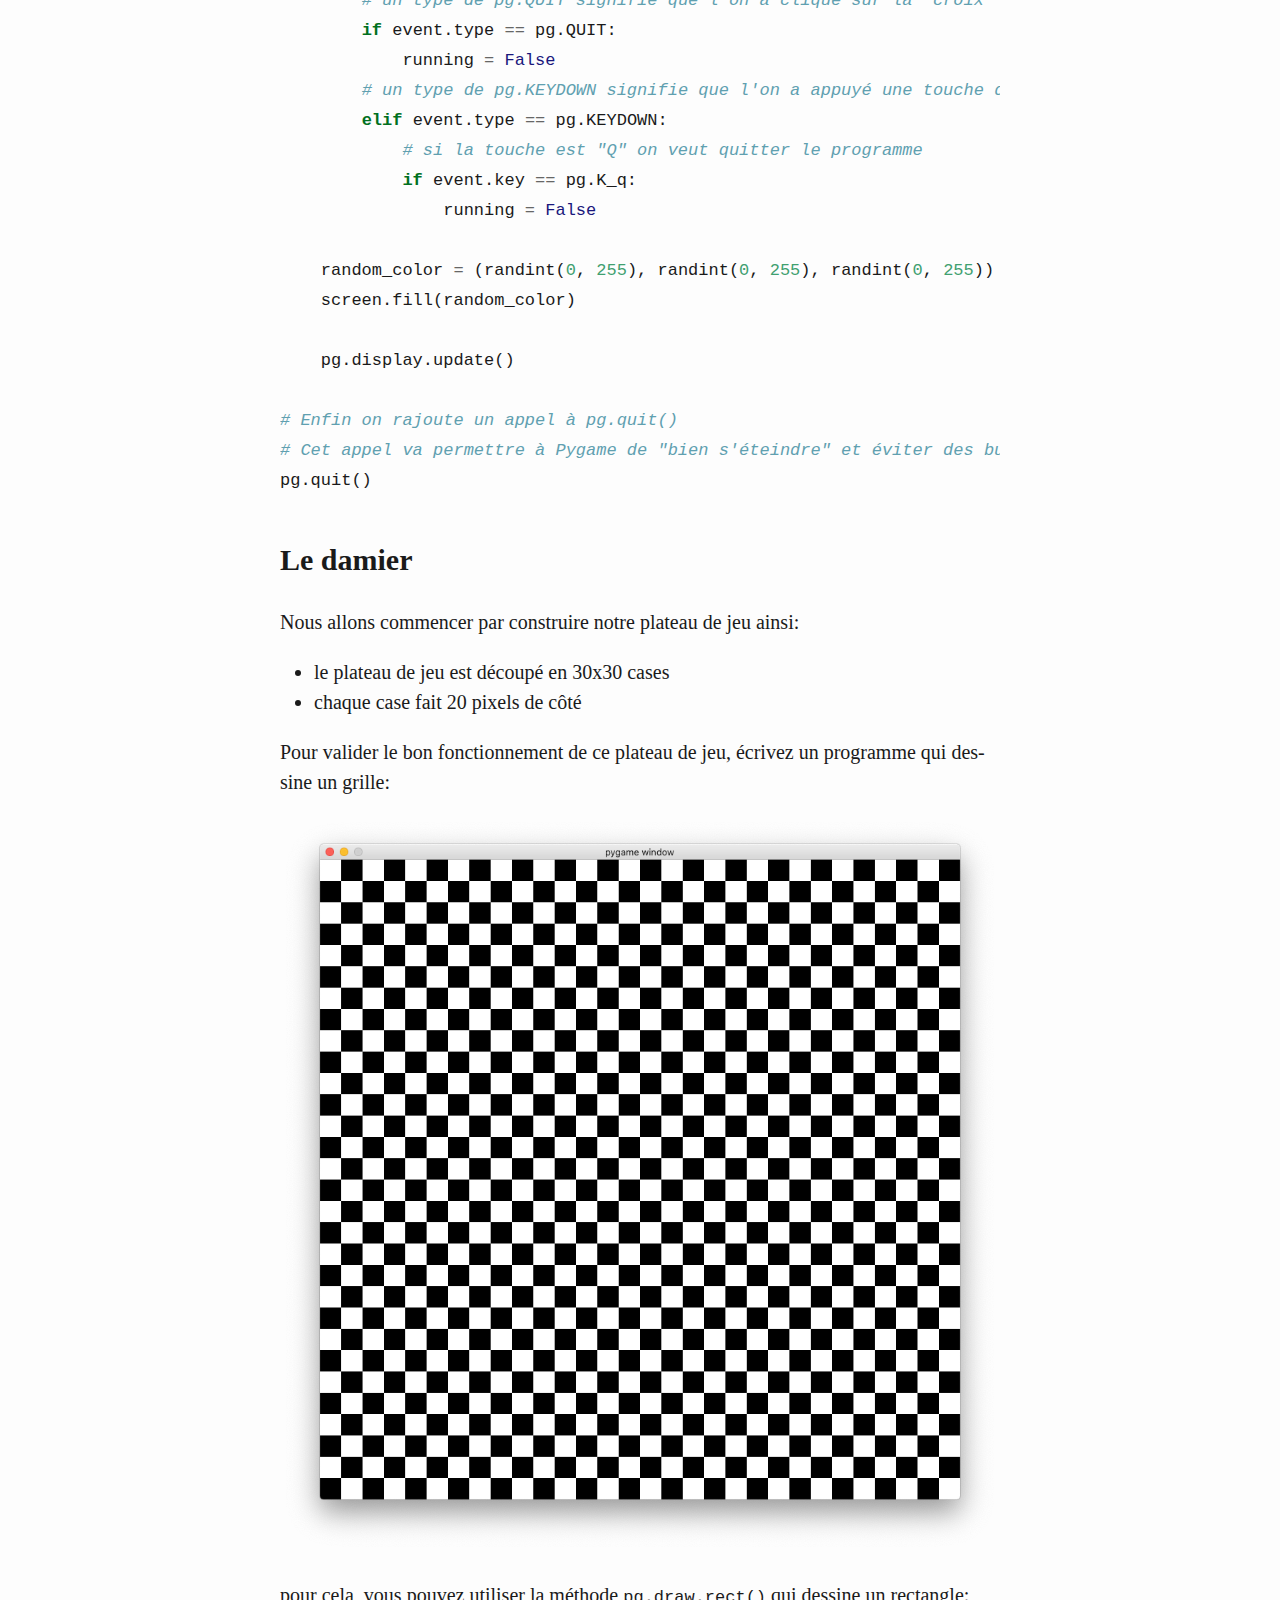
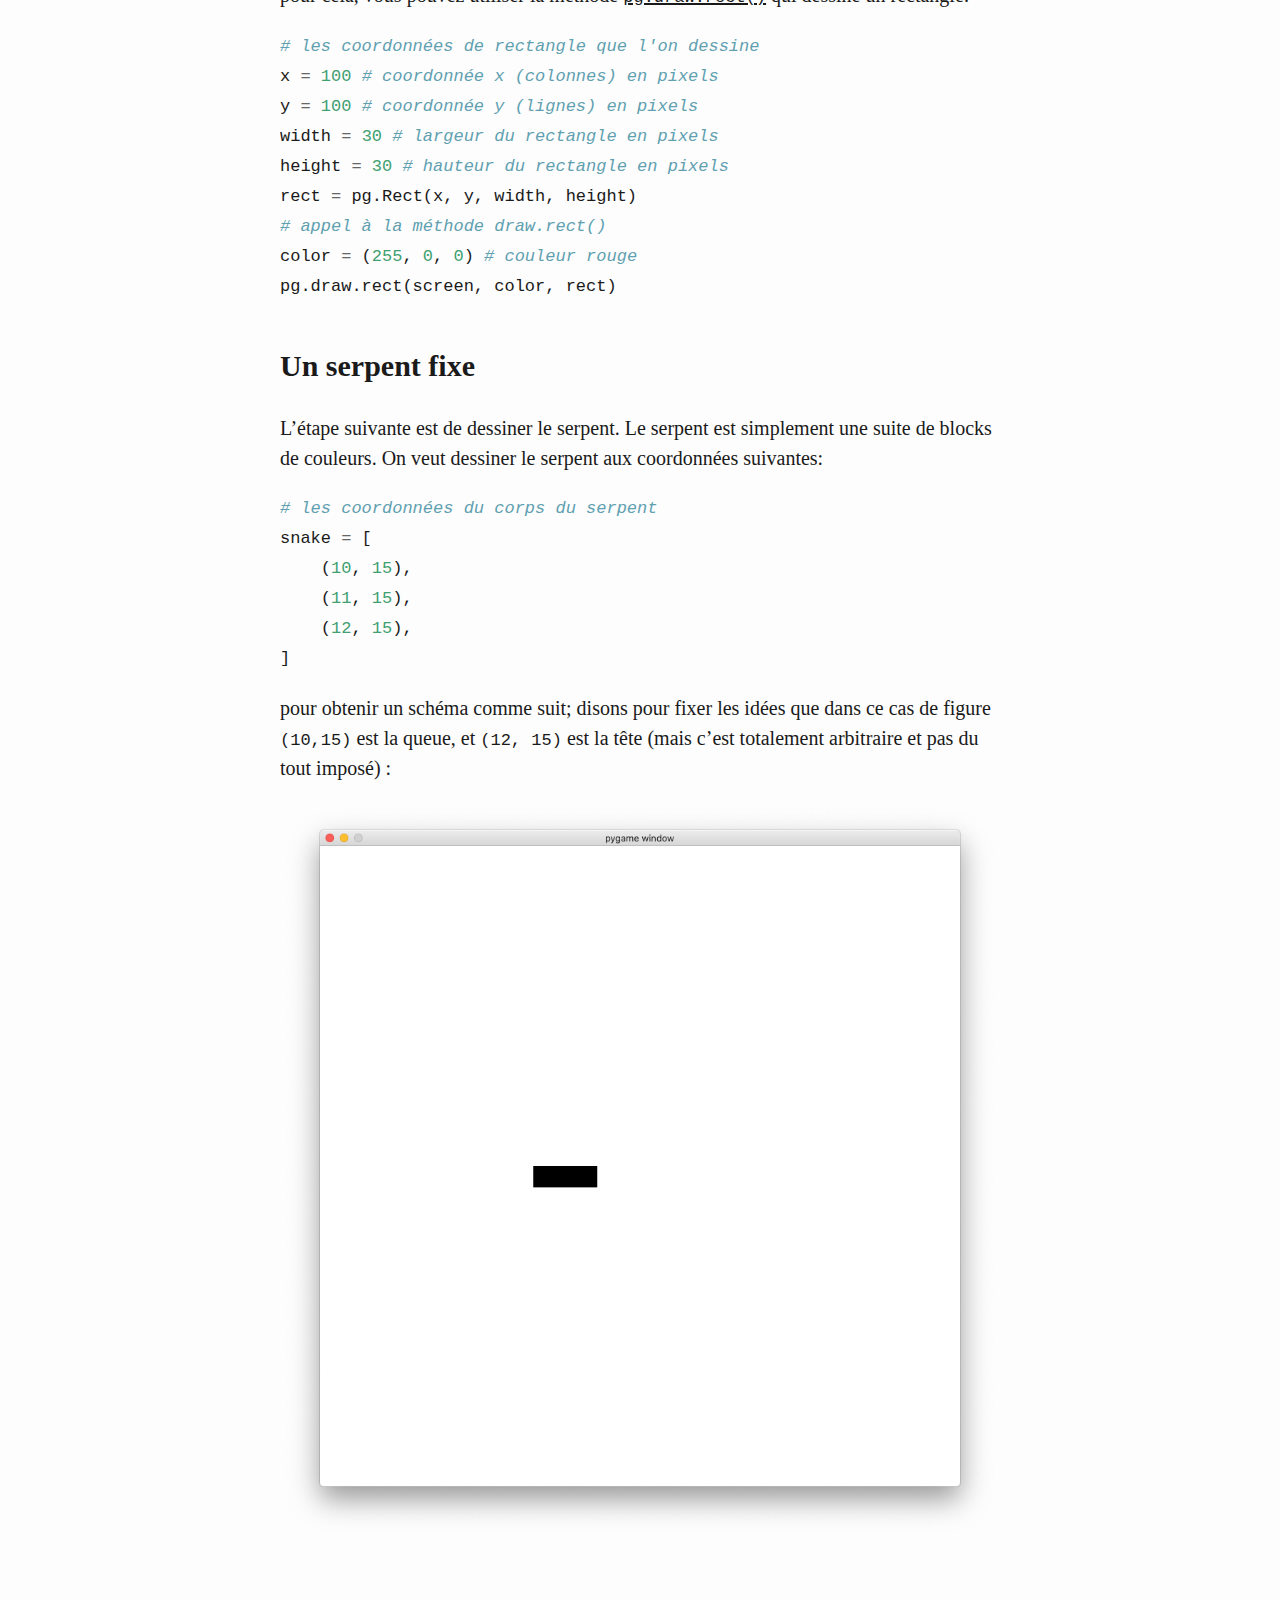
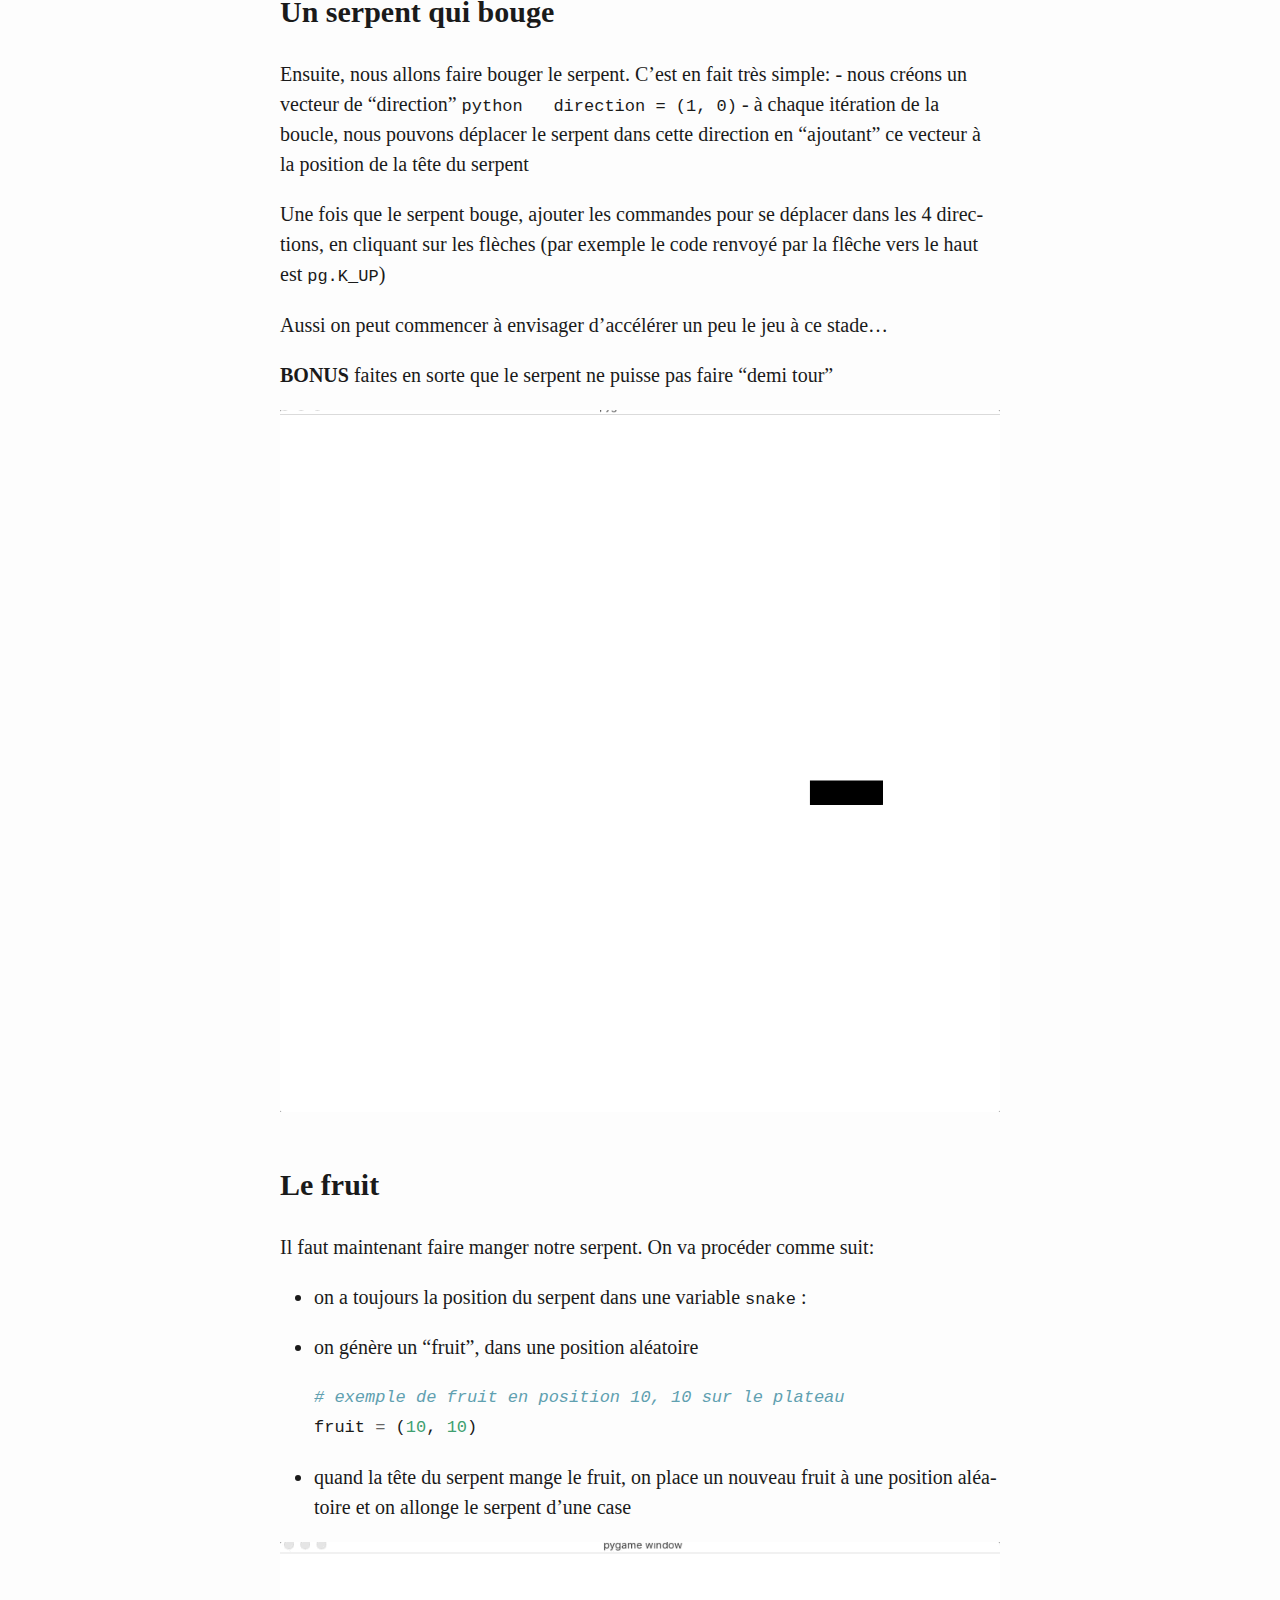
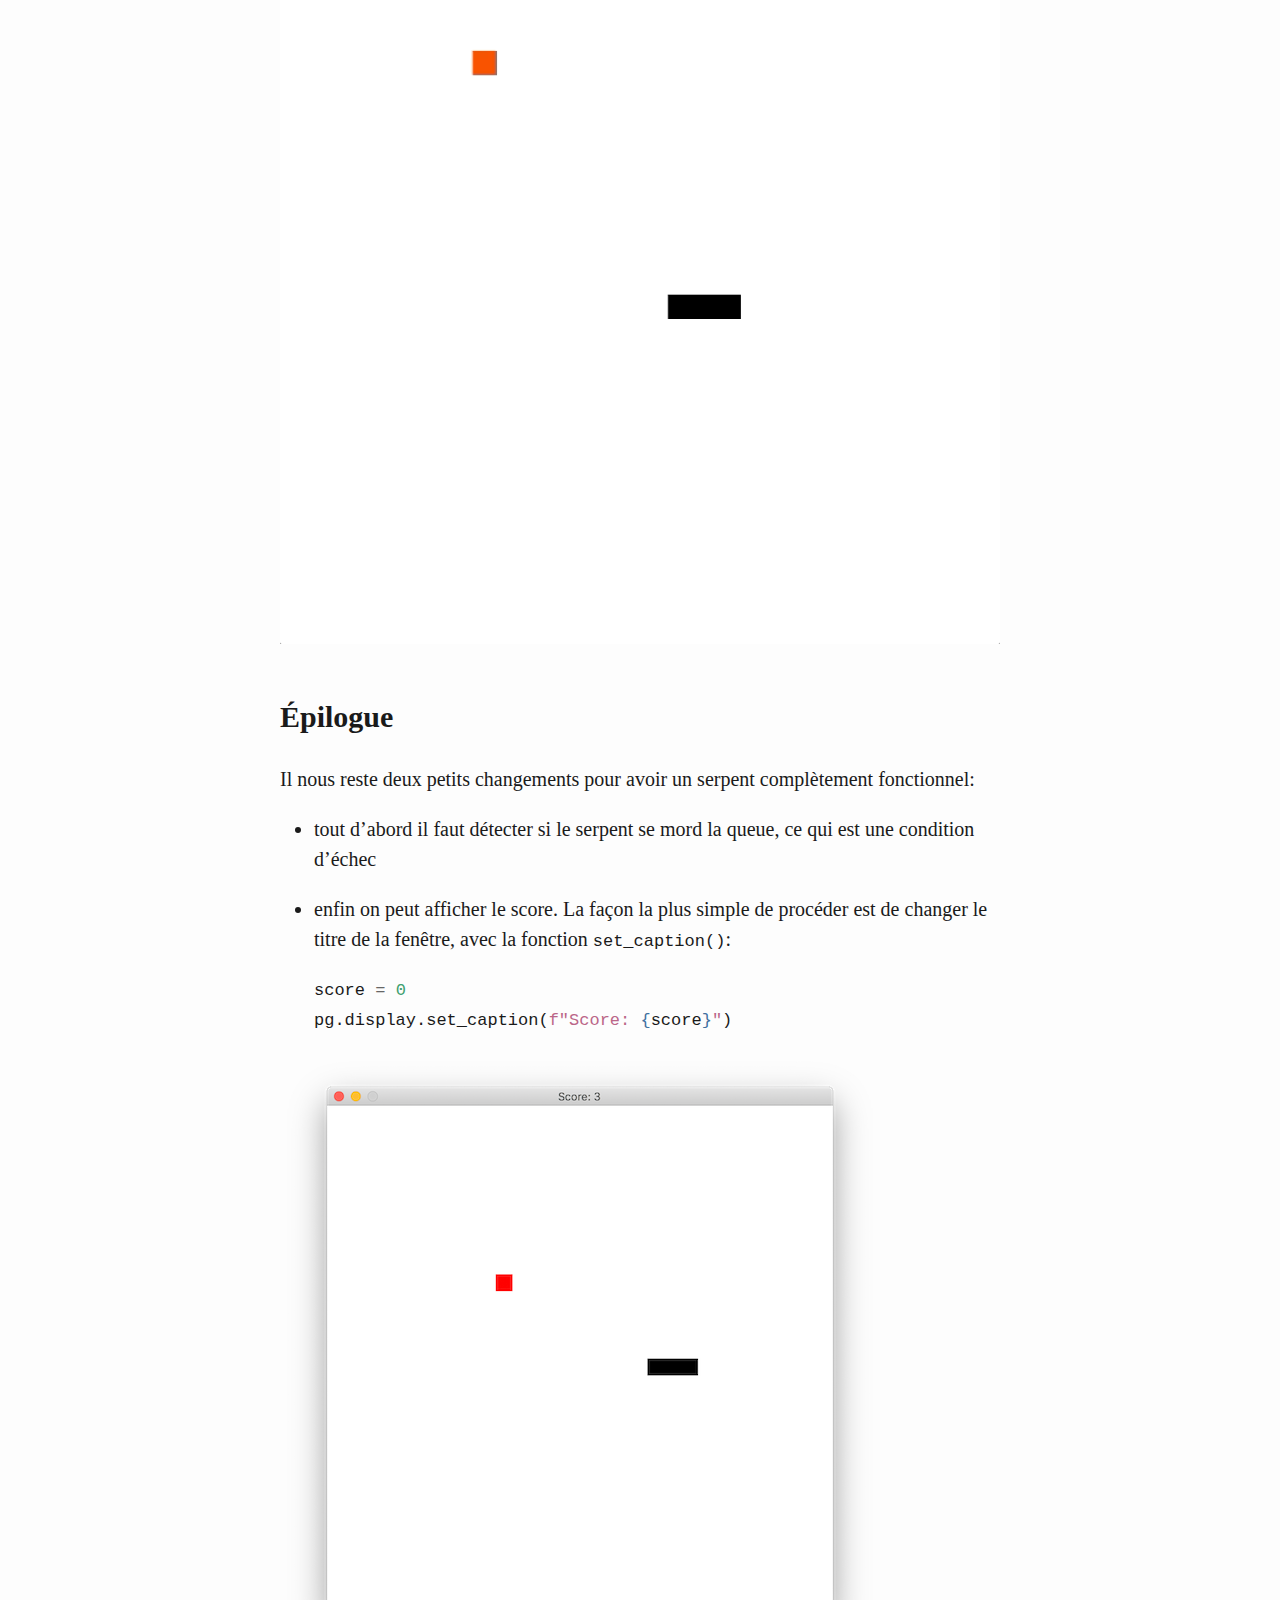
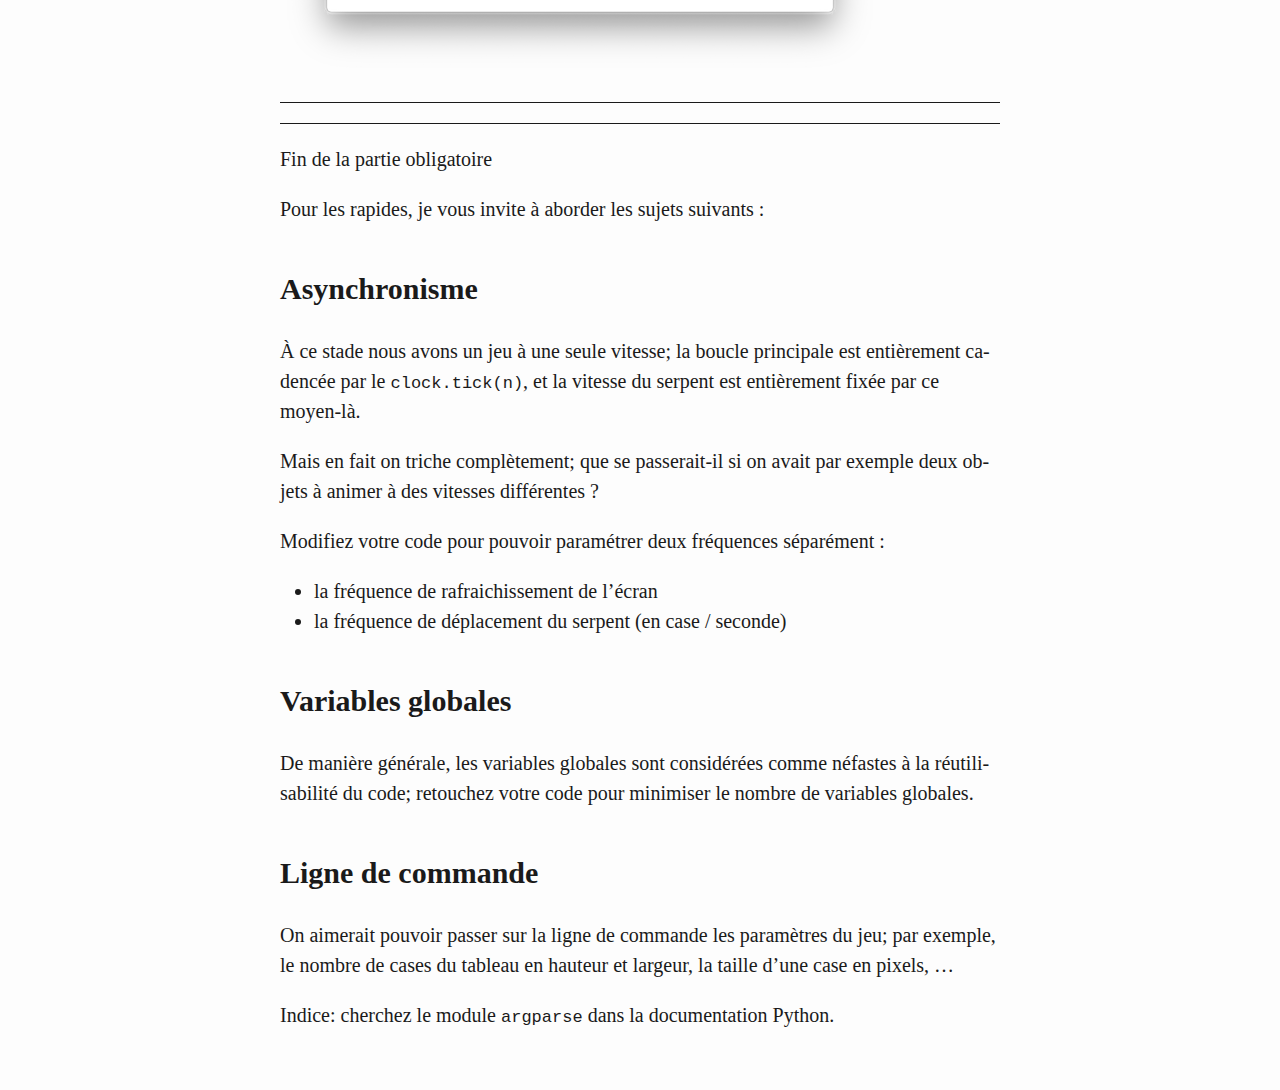
<file: tps/games/README-snake.html>
<!DOCTYPE html>
<html xmlns="http://www.w3.org/1999/xhtml" lang="fr" xml:lang="fr">
<head>
  <meta charset="utf-8" />
  <meta name="generator" content="pandoc" />
  <meta name="viewport" content="width=device-width, initial-scale=1.0, user-scalable=yes" />
  <title>Le Snake</title>
  <style>
    html {
      line-height: 1.5;
      font-family: Georgia, serif;
      font-size: 20px;
      color: #1a1a1a;
      background-color: #fdfdfd;
    }
    body {
      margin: 0 auto;
      max-width: 36em;
      padding-left: 50px;
      padding-right: 50px;
      padding-top: 50px;
      padding-bottom: 50px;
      hyphens: auto;
      overflow-wrap: break-word;
      text-rendering: optimizeLegibility;
      font-kerning: normal;
    }
    @media (max-width: 600px) {
      body {
        font-size: 0.9em;
        padding: 1em;
      }
    }
    @media print {
      body {
        background-color: transparent;
        color: black;
        font-size: 12pt;
      }
      p, h2, h3 {
        orphans: 3;
        widows: 3;
      }
      h2, h3, h4 {
        page-break-after: avoid;
      }
    }
    p {
      margin: 1em 0;
    }
    a {
      color: #1a1a1a;
    }
    a:visited {
      color: #1a1a1a;
    }
    img {
      max-width: 100%;
    }
    h1, h2, h3, h4, h5, h6 {
      margin-top: 1.4em;
    }
    h5, h6 {
      font-size: 1em;
      font-style: italic;
    }
    h6 {
      font-weight: normal;
    }
    ol, ul {
      padding-left: 1.7em;
      margin-top: 1em;
    }
    li > ol, li > ul {
      margin-top: 0;
    }
    blockquote {
      margin: 1em 0 1em 1.7em;
      padding-left: 1em;
      border-left: 2px solid #e6e6e6;
      color: #606060;
    }
    code {
      font-family: Menlo, Monaco, 'Lucida Console', Consolas, monospace;
      font-size: 85%;
      margin: 0;
    }
    pre {
      margin: 1em 0;
      overflow: auto;
    }
    pre code {
      padding: 0;
      overflow: visible;
      overflow-wrap: normal;
    }
    .sourceCode {
     background-color: transparent;
     overflow: visible;
    }
    hr {
      background-color: #1a1a1a;
      border: none;
      height: 1px;
      margin: 1em 0;
    }
    table {
      margin: 1em 0;
      border-collapse: collapse;
      width: 100%;
      overflow-x: auto;
      display: block;
      font-variant-numeric: lining-nums tabular-nums;
    }
    table caption {
      margin-bottom: 0.75em;
    }
    tbody {
      margin-top: 0.5em;
      border-top: 1px solid #1a1a1a;
      border-bottom: 1px solid #1a1a1a;
    }
    th {
      border-top: 1px solid #1a1a1a;
      padding: 0.25em 0.5em 0.25em 0.5em;
    }
    td {
      padding: 0.125em 0.5em 0.25em 0.5em;
    }
    header {
      margin-bottom: 4em;
      text-align: center;
    }
    #TOC li {
      list-style: none;
    }
    #TOC a:not(:hover) {
      text-decoration: none;
    }
    code{white-space: pre-wrap;}
    span.smallcaps{font-variant: small-caps;}
    span.underline{text-decoration: underline;}
    div.column{display: inline-block; vertical-align: top; width: 50%;}
    div.hanging-indent{margin-left: 1.5em; text-indent: -1.5em;}
    ul.task-list{list-style: none;}
    pre > code.sourceCode { white-space: pre; position: relative; }
    pre > code.sourceCode > span { display: inline-block; line-height: 1.25; }
    pre > code.sourceCode > span:empty { height: 1.2em; }
    .sourceCode { overflow: visible; }
    code.sourceCode > span { color: inherit; text-decoration: inherit; }
    div.sourceCode { margin: 1em 0; }
    pre.sourceCode { margin: 0; }
    @media screen {
    div.sourceCode { overflow: auto; }
    }
    @media print {
    pre > code.sourceCode { white-space: pre-wrap; }
    pre > code.sourceCode > span { text-indent: -5em; padding-left: 5em; }
    }
    pre.numberSource code
      { counter-reset: source-line 0; }
    pre.numberSource code > span
      { position: relative; left: -4em; counter-increment: source-line; }
    pre.numberSource code > span > a:first-child::before
      { content: counter(source-line);
        position: relative; left: -1em; text-align: right; vertical-align: baseline;
        border: none; display: inline-block;
        -webkit-touch-callout: none; -webkit-user-select: none;
        -khtml-user-select: none; -moz-user-select: none;
        -ms-user-select: none; user-select: none;
        padding: 0 4px; width: 4em;
        color: #aaaaaa;
      }
    pre.numberSource { margin-left: 3em; border-left: 1px solid #aaaaaa;  padding-left: 4px; }
    div.sourceCode
      {   }
    @media screen {
    pre > code.sourceCode > span > a:first-child::before { text-decoration: underline; }
    }
    code span.al { color: #ff0000; font-weight: bold; } /* Alert */
    code span.an { color: #60a0b0; font-weight: bold; font-style: italic; } /* Annotation */
    code span.at { color: #7d9029; } /* Attribute */
    code span.bn { color: #40a070; } /* BaseN */
    code span.bu { } /* BuiltIn */
    code span.cf { color: #007020; font-weight: bold; } /* ControlFlow */
    code span.ch { color: #4070a0; } /* Char */
    code span.cn { color: #880000; } /* Constant */
    code span.co { color: #60a0b0; font-style: italic; } /* Comment */
    code span.cv { color: #60a0b0; font-weight: bold; font-style: italic; } /* CommentVar */
    code span.do { color: #ba2121; font-style: italic; } /* Documentation */
    code span.dt { color: #902000; } /* DataType */
    code span.dv { color: #40a070; } /* DecVal */
    code span.er { color: #ff0000; font-weight: bold; } /* Error */
    code span.ex { } /* Extension */
    code span.fl { color: #40a070; } /* Float */
    code span.fu { color: #06287e; } /* Function */
    code span.im { } /* Import */
    code span.in { color: #60a0b0; font-weight: bold; font-style: italic; } /* Information */
    code span.kw { color: #007020; font-weight: bold; } /* Keyword */
    code span.op { color: #666666; } /* Operator */
    code span.ot { color: #007020; } /* Other */
    code span.pp { color: #bc7a00; } /* Preprocessor */
    code span.sc { color: #4070a0; } /* SpecialChar */
    code span.ss { color: #bb6688; } /* SpecialString */
    code span.st { color: #4070a0; } /* String */
    code span.va { color: #19177c; } /* Variable */
    code span.vs { color: #4070a0; } /* VerbatimString */
    code span.wa { color: #60a0b0; font-weight: bold; font-style: italic; } /* Warning */
    .display.math{display: block; text-align: center; margin: 0.5rem auto;}
  </style>
  <!--[if lt IE 9]>
    <script src="//cdnjs.cloudflare.com/ajax/libs/html5shiv/3.7.3/html5shiv-printshiv.min.js"></script>
  <![endif]-->
</head>
<body>
<header id="title-block-header">
<h1 class="title">Le Snake</h1>
</header>
<nav id="TOC" role="doc-toc">
<ul>
<li><a href="#le-snake">Le snake</a>
<ul>
<li><a href="#prérequis">Prérequis</a></li>
<li><a href="#code-de-démarrage">Code de démarrage</a></li>
<li><a href="#rappels-vs-code">Rappels vs-code</a></li>
<li><a href="#un-petit-détail">Un petit détail</a></li>
<li><a href="#continuons">Continuons</a></li>
<li><a href="#le-damier">Le damier</a></li>
<li><a href="#un-serpent-fixe">Un serpent fixe</a></li>
<li><a href="#un-serpent-qui-bouge">Un serpent qui bouge</a></li>
<li><a href="#le-fruit">Le fruit</a></li>
<li><a href="#épilogue">Épilogue</a></li>
<li><a href="#asynchronisme">Asynchronisme</a></li>
<li><a href="#variables-globales">Variables globales</a></li>
<li><a href="#ligne-de-commande">Ligne de commande</a></li>
</ul></li>
</ul>
</nav>
<h1 id="le-snake">Le snake</h1>
<p>Le but de ce TP est de réaliser un petit jeu en Python. L’objectif est de vous apprendre à concevoir et réaliser un programme complet, et non de réaliser le nouveau best-seller.</p>
<p>Gardez ainsi en tête que votre objectif est de réaliser un <strong>programme qui marche</strong> et pas un programme parfait.</p>
<h2 id="prérequis">Prérequis</h2>
<p><em>Ce qui suit suppose que vous avez installé Python avec <code>conda</code> et que vous avez un terminal <code>bash</code> fonctionnel sur votre ordinateur.</em></p>
<p>Commencez par créer et activer un environnement dédié au TP:</p>
<!-- #region -->
<div class="sourceCode" id="cb1"><pre class="sourceCode bash"><code class="sourceCode bash"><span id="cb1-1"><a href="#cb1-1" aria-hidden="true" tabindex="-1"></a><span class="co"># on commence par créer un environnement &quot;snake&quot;</span></span>
<span id="cb1-2"><a href="#cb1-2" aria-hidden="true" tabindex="-1"></a><span class="kw">(</span><span class="ex">base</span><span class="kw">)</span> <span class="ex">$</span> conda create <span class="at">-n</span> snake python=3.9</span>
<span id="cb1-3"><a href="#cb1-3" aria-hidden="true" tabindex="-1"></a><span class="co"># puis on l&#39;active</span></span>
<span id="cb1-4"><a href="#cb1-4" aria-hidden="true" tabindex="-1"></a><span class="kw">(</span><span class="ex">base</span><span class="kw">)</span> <span class="ex">$</span> conda activate snake</span>
<span id="cb1-5"><a href="#cb1-5" aria-hidden="true" tabindex="-1"></a><span class="co"># votre terminal doit indiquer le nom d&#39;environnement:</span></span>
<span id="cb1-6"><a href="#cb1-6" aria-hidden="true" tabindex="-1"></a><span class="kw">(</span><span class="ex">snake</span><span class="kw">)</span> <span class="ex">$</span></span></code></pre></div>
<!-- #endregion -->
<p><strong>NOTE</strong> Si vous ne voyez pas, comme montré ici, le <code>(snake)</code> affiché dans le prompt de bash pour vous rappeler en permanence dans quel environnement on se trouve, il vous faut taper ceci avant de relancer un terminal</p>
<!-- #region -->
<div class="sourceCode" id="cb2"><pre class="sourceCode bash"><code class="sourceCode bash"><span id="cb2-1"><a href="#cb2-1" aria-hidden="true" tabindex="-1"></a><span class="ex">$</span> conda init bash</span></code></pre></div>
<!-- #endregion -->
<p>Installez ensuite la dernière version du module <code>pygame</code> avec <code>pip</code>:</p>
<!-- #region -->
<div class="sourceCode" id="cb3"><pre class="sourceCode bash"><code class="sourceCode bash"><span id="cb3-1"><a href="#cb3-1" aria-hidden="true" tabindex="-1"></a><span class="kw">(</span><span class="ex">snake</span><span class="kw">)</span> <span class="ex">$</span> pip install pygame</span></code></pre></div>
<!-- #endregion -->
<p>Pour tester votre installation, vous pouvez lancer le programme d’exemple comme suit:</p>
<!-- #region -->
<div class="sourceCode" id="cb4"><pre class="sourceCode bash"><code class="sourceCode bash"><span id="cb4-1"><a href="#cb4-1" aria-hidden="true" tabindex="-1"></a><span class="kw">(</span><span class="ex">snake</span><span class="kw">)</span> <span class="ex">$</span> python <span class="at">-m</span> pygame.examples.aliens</span></code></pre></div>
<!-- #endregion -->
<p>soyez patient lors du premier lancement, la librairie initialise des tas de choses…</p>
<h2 id="code-de-démarrage">Code de démarrage</h2>
<p>Un premier code très simple est le suivant, écrivez-le dans un fichier <code>snake.py</code> et lancez-le avec la commande <code>python</code> :</p>
<p><strong>ATTENTION</strong> je vous recommande de <strong>ne pas essayer d’exécuter ce code depuis un notebook</strong> :</p>
<ul>
<li>ni depuis nbhosting, ça ne marchera pas du tout, car <code>pygame</code> n’y est pas installé;</li>
<li>ni depuis votre ordinateur personnel, car vous allez rencontrer des problèmes mystérieux de kernel qui meurt, si vous essayez.</li>
</ul>
<div class="sourceCode" id="cb5"><pre class="sourceCode python"><code class="sourceCode python"><span id="cb5-1"><a href="#cb5-1" aria-hidden="true" tabindex="-1"></a><span class="co"># v0 : on repeint l&#39;écran à une période de 1 seconde</span></span>
<span id="cb5-2"><a href="#cb5-2" aria-hidden="true" tabindex="-1"></a><span class="co"># et on a du mal à sortir du programme</span></span>
<span id="cb5-3"><a href="#cb5-3" aria-hidden="true" tabindex="-1"></a></span>
<span id="cb5-4"><a href="#cb5-4" aria-hidden="true" tabindex="-1"></a><span class="im">import</span> pygame <span class="im">as</span> pg</span>
<span id="cb5-5"><a href="#cb5-5" aria-hidden="true" tabindex="-1"></a><span class="im">from</span> random <span class="im">import</span> randint</span>
<span id="cb5-6"><a href="#cb5-6" aria-hidden="true" tabindex="-1"></a></span>
<span id="cb5-7"><a href="#cb5-7" aria-hidden="true" tabindex="-1"></a><span class="co"># on initialise pygame et on crée une fenêtre de 400x300 pixels</span></span>
<span id="cb5-8"><a href="#cb5-8" aria-hidden="true" tabindex="-1"></a>pg.init()</span>
<span id="cb5-9"><a href="#cb5-9" aria-hidden="true" tabindex="-1"></a>screen <span class="op">=</span> pg.display.set_mode((<span class="dv">400</span>, <span class="dv">300</span>))</span>
<span id="cb5-10"><a href="#cb5-10" aria-hidden="true" tabindex="-1"></a></span>
<span id="cb5-11"><a href="#cb5-11" aria-hidden="true" tabindex="-1"></a><span class="co"># on crée aussi un objet &quot;horloge&quot;</span></span>
<span id="cb5-12"><a href="#cb5-12" aria-hidden="true" tabindex="-1"></a>clock <span class="op">=</span> pg.time.Clock()</span>
<span id="cb5-13"><a href="#cb5-13" aria-hidden="true" tabindex="-1"></a></span>
<span id="cb5-14"><a href="#cb5-14" aria-hidden="true" tabindex="-1"></a><span class="co"># enfin on boucle à l&#39;infini pour faire le rendu de chaque image</span></span>
<span id="cb5-15"><a href="#cb5-15" aria-hidden="true" tabindex="-1"></a><span class="cf">while</span> <span class="va">True</span>:</span>
<span id="cb5-16"><a href="#cb5-16" aria-hidden="true" tabindex="-1"></a>    <span class="co"># l&#39;objet &quot;clock&quot; permet de limiter le nombre d&#39;images par secondes</span></span>
<span id="cb5-17"><a href="#cb5-17" aria-hidden="true" tabindex="-1"></a>    <span class="co"># ici pour cette démo on demande 1 image par seconde</span></span>
<span id="cb5-18"><a href="#cb5-18" aria-hidden="true" tabindex="-1"></a>    clock.tick(<span class="dv">1</span>)</span>
<span id="cb5-19"><a href="#cb5-19" aria-hidden="true" tabindex="-1"></a></span>
<span id="cb5-20"><a href="#cb5-20" aria-hidden="true" tabindex="-1"></a>    <span class="co"># on génère une couleur (Rouge, Vert, Bleu) au hasard</span></span>
<span id="cb5-21"><a href="#cb5-21" aria-hidden="true" tabindex="-1"></a>    random_color <span class="op">=</span> (randint(<span class="dv">0</span>, <span class="dv">255</span>), randint(<span class="dv">0</span>, <span class="dv">255</span>), randint(<span class="dv">0</span>, <span class="dv">255</span>))</span>
<span id="cb5-22"><a href="#cb5-22" aria-hidden="true" tabindex="-1"></a>    <span class="co"># et on colorie l&#39;écran avec cette couleur</span></span>
<span id="cb5-23"><a href="#cb5-23" aria-hidden="true" tabindex="-1"></a>    screen.fill(random_color)</span>
<span id="cb5-24"><a href="#cb5-24" aria-hidden="true" tabindex="-1"></a></span>
<span id="cb5-25"><a href="#cb5-25" aria-hidden="true" tabindex="-1"></a>    <span class="co"># enfin on met à jour la fenêtre avec tous les changements</span></span>
<span id="cb5-26"><a href="#cb5-26" aria-hidden="true" tabindex="-1"></a>    pg.display.update()</span></code></pre></div>
<p>Vous pouvez désormais exécuter le programme avec:</p>
<div class="sourceCode" id="cb6"><pre class="sourceCode sh"><code class="sourceCode bash"><span id="cb6-1"><a href="#cb6-1" aria-hidden="true" tabindex="-1"></a><span class="kw">(</span><span class="ex">snake</span><span class="kw">)</span> <span class="ex">$</span> python snake.py</span></code></pre></div>
<p><strong>Attention</strong> : vous verrez que vous ne pouvez pas <em>fermer</em> la fenêtre normalement, pour quitter votre programme vous devez saisir <strong>CONTROL+C</strong> dans le terminal.</p>
<h2 id="rappels-vs-code">Rappels vs-code</h2>
<p><strong>Rappel #1</strong> : il est <strong>fortement recommandé</strong> d’installer l’extension de vs-code pour Python</p>
<p><strong>Rappel #2</strong> : on a créé un environnement virtuel;<br />
du coup il est opportun d’indiquer à vs-code qu’il faut utiliser <code>snake</code> - plutôt que <code>base</code><br />
pour cela cliquer dans la bannière du bas la zone qui indique le Python courant</p>
<p><strong>Rappel #3</strong> : pour lancer le programme directement depuis vs-code :</p>
<ul>
<li>ouvrir la palette
<ul>
<li><code>⇧ ⌘ P</code> Shift-Command-P (mac)</li>
<li><code>⇧ ⌃ P</code> Shift-Control-P (windows)</li>
</ul></li>
<li>chercher la fonction <em>Toggle Integrated Terminal</em>
<ul>
<li>mémoriser le raccourci clavier</li>
<li>qui est Control-backtick sur Mac (le backtick c’est `)</li>
</ul></li>
</ul>
<h2 id="un-petit-détail">Un petit détail</h2>
<p>Il faut savoir que c’est l’appel à <code>pg.display.update()</code> qui produit réellement l’affichage.</p>
<p>En fait, tous les autres calculs se produisent en mémoire (c’est très rapide), mais à un moment il faut bien parler à la carte vidéo pour l’affichage, et ça c’est beaucoup plus lent (+ieurs centaines de fois plus lent).</p>
<p>Du coup même si ce <code>display</code> reste dans l’ordre de grandeur de la milliseconde, il faut s’efforcer, pour une bonne fluidité du jeu, de n’appeler <code>update()</code> que le minimum, pour nous ici <strong>une fois par itération de la boucle</strong>.</p>
<h2 id="continuons">Continuons</h2>
<p>Afin d’avoir un comportement plus “normal”, nous devons instruire Pygame en lui disant comment réagir aux clicks sur le clavier ou sur la fenêtre:</p>
<div class="sourceCode" id="cb7"><pre class="sourceCode python"><code class="sourceCode python"><span id="cb7-1"><a href="#cb7-1" aria-hidden="true" tabindex="-1"></a><span class="co"># v1 : pareil mais au moins on peut sortir du programme</span></span>
<span id="cb7-2"><a href="#cb7-2" aria-hidden="true" tabindex="-1"></a><span class="co"># avec la touche &#39;q&#39;, ou avec la souris en fermant la fenêtre</span></span>
<span id="cb7-3"><a href="#cb7-3" aria-hidden="true" tabindex="-1"></a></span>
<span id="cb7-4"><a href="#cb7-4" aria-hidden="true" tabindex="-1"></a><span class="im">import</span> pygame <span class="im">as</span> pg</span>
<span id="cb7-5"><a href="#cb7-5" aria-hidden="true" tabindex="-1"></a><span class="im">from</span> random <span class="im">import</span> randint</span>
<span id="cb7-6"><a href="#cb7-6" aria-hidden="true" tabindex="-1"></a></span>
<span id="cb7-7"><a href="#cb7-7" aria-hidden="true" tabindex="-1"></a>pg.init()</span>
<span id="cb7-8"><a href="#cb7-8" aria-hidden="true" tabindex="-1"></a>screen <span class="op">=</span> pg.display.set_mode((<span class="dv">400</span>, <span class="dv">300</span>))</span>
<span id="cb7-9"><a href="#cb7-9" aria-hidden="true" tabindex="-1"></a>clock <span class="op">=</span> pg.time.Clock()</span>
<span id="cb7-10"><a href="#cb7-10" aria-hidden="true" tabindex="-1"></a></span>
<span id="cb7-11"><a href="#cb7-11" aria-hidden="true" tabindex="-1"></a><span class="co"># on rajoute une condition à la boucle: si on la passe à False le programme s&#39;arrête</span></span>
<span id="cb7-12"><a href="#cb7-12" aria-hidden="true" tabindex="-1"></a>running <span class="op">=</span> <span class="va">True</span></span>
<span id="cb7-13"><a href="#cb7-13" aria-hidden="true" tabindex="-1"></a><span class="cf">while</span> running:</span>
<span id="cb7-14"><a href="#cb7-14" aria-hidden="true" tabindex="-1"></a>    clock.tick(<span class="dv">1</span>)</span>
<span id="cb7-15"><a href="#cb7-15" aria-hidden="true" tabindex="-1"></a></span>
<span id="cb7-16"><a href="#cb7-16" aria-hidden="true" tabindex="-1"></a>    <span class="co"># on itère sur tous les évênements qui ont eu lieu depuis le précédent appel</span></span>
<span id="cb7-17"><a href="#cb7-17" aria-hidden="true" tabindex="-1"></a>    <span class="co"># ici donc tous les évènements survenus durant la seconde précédente</span></span>
<span id="cb7-18"><a href="#cb7-18" aria-hidden="true" tabindex="-1"></a>    <span class="cf">for</span> event <span class="kw">in</span> pg.event.get():</span>
<span id="cb7-19"><a href="#cb7-19" aria-hidden="true" tabindex="-1"></a>        <span class="co"># chaque évênement à un type qui décrit la nature de l&#39;évênement</span></span>
<span id="cb7-20"><a href="#cb7-20" aria-hidden="true" tabindex="-1"></a>        <span class="co"># un type de pg.QUIT signifie que l&#39;on a cliqué sur la &quot;croix&quot; de la fenêtre</span></span>
<span id="cb7-21"><a href="#cb7-21" aria-hidden="true" tabindex="-1"></a>        <span class="cf">if</span> event.<span class="bu">type</span> <span class="op">==</span> pg.QUIT:</span>
<span id="cb7-22"><a href="#cb7-22" aria-hidden="true" tabindex="-1"></a>            running <span class="op">=</span> <span class="va">False</span></span>
<span id="cb7-23"><a href="#cb7-23" aria-hidden="true" tabindex="-1"></a>        <span class="co"># un type de pg.KEYDOWN signifie que l&#39;on a appuyé une touche du clavier</span></span>
<span id="cb7-24"><a href="#cb7-24" aria-hidden="true" tabindex="-1"></a>        <span class="cf">elif</span> event.<span class="bu">type</span> <span class="op">==</span> pg.KEYDOWN:</span>
<span id="cb7-25"><a href="#cb7-25" aria-hidden="true" tabindex="-1"></a>            <span class="co"># si la touche est &quot;Q&quot; on veut quitter le programme</span></span>
<span id="cb7-26"><a href="#cb7-26" aria-hidden="true" tabindex="-1"></a>            <span class="cf">if</span> event.key <span class="op">==</span> pg.K_q:</span>
<span id="cb7-27"><a href="#cb7-27" aria-hidden="true" tabindex="-1"></a>                running <span class="op">=</span> <span class="va">False</span></span>
<span id="cb7-28"><a href="#cb7-28" aria-hidden="true" tabindex="-1"></a></span>
<span id="cb7-29"><a href="#cb7-29" aria-hidden="true" tabindex="-1"></a>    random_color <span class="op">=</span> (randint(<span class="dv">0</span>, <span class="dv">255</span>), randint(<span class="dv">0</span>, <span class="dv">255</span>), randint(<span class="dv">0</span>, <span class="dv">255</span>))</span>
<span id="cb7-30"><a href="#cb7-30" aria-hidden="true" tabindex="-1"></a>    screen.fill(random_color)</span>
<span id="cb7-31"><a href="#cb7-31" aria-hidden="true" tabindex="-1"></a></span>
<span id="cb7-32"><a href="#cb7-32" aria-hidden="true" tabindex="-1"></a>    pg.display.update()</span>
<span id="cb7-33"><a href="#cb7-33" aria-hidden="true" tabindex="-1"></a></span>
<span id="cb7-34"><a href="#cb7-34" aria-hidden="true" tabindex="-1"></a><span class="co"># Enfin on rajoute un appel à pg.quit()</span></span>
<span id="cb7-35"><a href="#cb7-35" aria-hidden="true" tabindex="-1"></a><span class="co"># Cet appel va permettre à Pygame de &quot;bien s&#39;éteindre&quot; et éviter des bugs sous Windows</span></span>
<span id="cb7-36"><a href="#cb7-36" aria-hidden="true" tabindex="-1"></a>pg.quit()</span></code></pre></div>
<h2 id="le-damier">Le damier</h2>
<p>Nous allons commencer par construire notre plateau de jeu ainsi:</p>
<ul>
<li>le plateau de jeu est découpé en 30x30 cases</li>
<li>chaque case fait 20 pixels de côté</li>
</ul>
<p>Pour valider le bon fonctionnement de ce plateau de jeu, écrivez un programme qui dessine un grille:</p>
<p><img src="media/damier.png" /></p>
<p>pour cela, vous pouvez utiliser la méthode <a href="https://www.pygame.org/media/ref/draw.html#pygame.draw.rect"><code>pg.draw.rect()</code></a> qui dessine un rectangle:</p>
<div class="sourceCode" id="cb8"><pre class="sourceCode python"><code class="sourceCode python"><span id="cb8-1"><a href="#cb8-1" aria-hidden="true" tabindex="-1"></a><span class="co"># les coordonnées de rectangle que l&#39;on dessine</span></span>
<span id="cb8-2"><a href="#cb8-2" aria-hidden="true" tabindex="-1"></a>x <span class="op">=</span> <span class="dv">100</span> <span class="co"># coordonnée x (colonnes) en pixels</span></span>
<span id="cb8-3"><a href="#cb8-3" aria-hidden="true" tabindex="-1"></a>y <span class="op">=</span> <span class="dv">100</span> <span class="co"># coordonnée y (lignes) en pixels</span></span>
<span id="cb8-4"><a href="#cb8-4" aria-hidden="true" tabindex="-1"></a>width <span class="op">=</span> <span class="dv">30</span> <span class="co"># largeur du rectangle en pixels</span></span>
<span id="cb8-5"><a href="#cb8-5" aria-hidden="true" tabindex="-1"></a>height <span class="op">=</span> <span class="dv">30</span> <span class="co"># hauteur du rectangle en pixels</span></span>
<span id="cb8-6"><a href="#cb8-6" aria-hidden="true" tabindex="-1"></a>rect <span class="op">=</span> pg.Rect(x, y, width, height)</span>
<span id="cb8-7"><a href="#cb8-7" aria-hidden="true" tabindex="-1"></a><span class="co"># appel à la méthode draw.rect()</span></span>
<span id="cb8-8"><a href="#cb8-8" aria-hidden="true" tabindex="-1"></a>color <span class="op">=</span> (<span class="dv">255</span>, <span class="dv">0</span>, <span class="dv">0</span>) <span class="co"># couleur rouge</span></span>
<span id="cb8-9"><a href="#cb8-9" aria-hidden="true" tabindex="-1"></a>pg.draw.rect(screen, color, rect)</span></code></pre></div>
<h2 id="un-serpent-fixe">Un serpent fixe</h2>
<p>L’étape suivante est de dessiner le serpent. Le serpent est simplement une suite de blocks de couleurs. On veut dessiner le serpent aux coordonnées suivantes:</p>
<div class="sourceCode" id="cb9"><pre class="sourceCode python"><code class="sourceCode python"><span id="cb9-1"><a href="#cb9-1" aria-hidden="true" tabindex="-1"></a><span class="co"># les coordonnées du corps du serpent</span></span>
<span id="cb9-2"><a href="#cb9-2" aria-hidden="true" tabindex="-1"></a>snake <span class="op">=</span> [</span>
<span id="cb9-3"><a href="#cb9-3" aria-hidden="true" tabindex="-1"></a>    (<span class="dv">10</span>, <span class="dv">15</span>),</span>
<span id="cb9-4"><a href="#cb9-4" aria-hidden="true" tabindex="-1"></a>    (<span class="dv">11</span>, <span class="dv">15</span>),</span>
<span id="cb9-5"><a href="#cb9-5" aria-hidden="true" tabindex="-1"></a>    (<span class="dv">12</span>, <span class="dv">15</span>),</span>
<span id="cb9-6"><a href="#cb9-6" aria-hidden="true" tabindex="-1"></a>]</span></code></pre></div>
<p>pour obtenir un schéma comme suit; disons pour fixer les idées que dans ce cas de figure <code>(10,15)</code> est la queue, et <code>(12, 15)</code> est la tête (mais c’est totalement arbitraire et pas du tout imposé) :</p>
<p><img src="media/serpent.png" /></p>
<h2 id="un-serpent-qui-bouge">Un serpent qui bouge</h2>
<p>Ensuite, nous allons faire bouger le serpent. C’est en fait très simple: - nous créons un vecteur de “direction” <code>python   direction = (1, 0)</code> - à chaque itération de la boucle, nous pouvons déplacer le serpent dans cette direction en “ajoutant” ce vecteur à la position de la tête du serpent</p>
<p>Une fois que le serpent bouge, ajouter les commandes pour se déplacer dans les 4 directions, en cliquant sur les flèches (par exemple le code renvoyé par la flêche vers le haut est <code>pg.K_UP</code>)</p>
<p>Aussi on peut commencer à envisager d’accélérer un peu le jeu à ce stade…</p>
<p><strong>BONUS</strong> faites en sorte que le serpent ne puisse pas faire “demi tour”</p>
<p><img src="media/serpent-bouge.gif" /></p>
<h2 id="le-fruit">Le fruit</h2>
<p>Il faut maintenant faire manger notre serpent. On va procéder comme suit:</p>
<ul>
<li><p>on a toujours la position du serpent dans une variable <code>snake</code> :</p></li>
<li><p>on génère un “fruit”, dans une position aléatoire</p>
<div class="sourceCode" id="cb10"><pre class="sourceCode python"><code class="sourceCode python"><span id="cb10-1"><a href="#cb10-1" aria-hidden="true" tabindex="-1"></a><span class="co"># exemple de fruit en position 10, 10 sur le plateau</span></span>
<span id="cb10-2"><a href="#cb10-2" aria-hidden="true" tabindex="-1"></a>fruit <span class="op">=</span> (<span class="dv">10</span>, <span class="dv">10</span>)</span></code></pre></div></li>
<li><p>quand la tête du serpent mange le fruit, on place un nouveau fruit à une position aléatoire et on allonge le serpent d’une case</p></li>
</ul>
<p><img src="media/manger.gif" /></p>
<h2 id="épilogue">Épilogue</h2>
<p>Il nous reste deux petits changements pour avoir un serpent complètement fonctionnel:</p>
<ul>
<li><p>tout d’abord il faut détecter si le serpent se mord la queue, ce qui est une condition d’échec</p></li>
<li><p>enfin on peut afficher le score. La façon la plus simple de procéder est de changer le titre de la fenêtre, avec la fonction <code>set_caption()</code>:</p>
<div class="sourceCode" id="cb11"><pre class="sourceCode python"><code class="sourceCode python"><span id="cb11-1"><a href="#cb11-1" aria-hidden="true" tabindex="-1"></a>score <span class="op">=</span> <span class="dv">0</span></span>
<span id="cb11-2"><a href="#cb11-2" aria-hidden="true" tabindex="-1"></a>pg.display.set_caption(<span class="ss">f&quot;Score: </span><span class="sc">{</span>score<span class="sc">}</span><span class="ss">&quot;</span>)</span></code></pre></div></li>
</ul>
<p><img src="media/score.png" /></p>
<hr />
<hr />
<p>Fin de la partie obligatoire <strong><em> </em></strong></p>
<p>Pour les rapides, je vous invite à aborder les sujets suivants :</p>
<h2 id="asynchronisme">Asynchronisme</h2>
<p>À ce stade nous avons un jeu à une seule vitesse; la boucle principale est entièrement cadencée par le <code>clock.tick(n)</code>, et la vitesse du serpent est entièrement fixée par ce moyen-là.</p>
<p>Mais en fait on triche complètement; que se passerait-il si on avait par exemple deux objets à animer à des vitesses différentes ?</p>
<p>Modifiez votre code pour pouvoir paramétrer deux fréquences séparément :</p>
<ul>
<li>la fréquence de rafraichissement de l’écran</li>
<li>la fréquence de déplacement du serpent (en case / seconde)</li>
</ul>
<h2 id="variables-globales">Variables globales</h2>
<p>De manière générale, les variables globales sont considérées comme néfastes à la réutilisabilité du code; retouchez votre code pour minimiser le nombre de variables globales.</p>
<h2 id="ligne-de-commande">Ligne de commande</h2>
<p>On aimerait pouvoir passer sur la ligne de commande les paramètres du jeu; par exemple, le nombre de cases du tableau en hauteur et largeur, la taille d’une case en pixels, …</p>
<p>Indice: cherchez le module <code>argparse</code> dans la documentation Python.</p>
</body>
</html>
</file>
<file: cours/bibliothèque/css/style.css>
html {
    line-height: 1.5;
    font-family: "Source Sans Pro", sans-serif;
    font-size: 20px;
    color: #1a1a1a;
    background-color: #fdfdfd;
  }
code:not(fuckcss){
    font-family: "Fira Code", monospace;
    font-size: 90%;
}

pre:not(fuckcss) {
  background: #f1f3f5;
  padding: 1em;
}

figure:not(fuckcss) {
  width: 100%;
  display: inline-block;
  margin: 1em 0em 1em 0em;
}

img {
  max-width: 100%;
  display: block; 
  margin: auto;
  text-align: center;
}

figcaption {
  text-align: center;
}

  body {
    margin: 0 auto;
    max-width: 36em;
    padding-left: 50px;
    padding-right: 50px;
    padding-top: 50px;
    padding-bottom: 50px;
    hyphens: auto;
    overflow-wrap: break-word;
    text-rendering: optimizeLegibility;
    font-kerning: normal;
  }
  @media (max-width: 600px) {
    body {
      font-size: 0.9em;
      padding: 1em;
    }
  }
  @media print {
    body {
      background-color: transparent;
      color: black;
      font-size: 12pt;
    }
    p, h2, h3 {
        orphans: 3;
        widows: 3;
      }
      h2, h3, h4 {
        page-break-after: avoid;
      }
    }
    p {
      margin: 1em 0;
    }
    a {
      color: #1a1a1a;
    }
    a:visited {
      color: #1a1a1a;
    }
    img {
      max-width: 100%;
    }
    h1, h2, h3, h4, h5, h6 {
      margin-top: 1.4em;
    }
    h5, h6 {
      font-size: 1em;
      font-style: italic;
    }
    h6 {
      font-weight: normal;
    }
    ol, ul {
      padding-left: 1.7em;
      margin-top: 1em;
    }
    li > ol, li > ul {
      margin-top: 0;
    }
    blockquote {
        margin: 1em 0 1em 1.7em;
        padding-left: 1em;
        border-left: 2px solid #e6e6e6;
        color: #606060;
      }
      code {
        font-family: Menlo, Monaco, 'Lucida Console', Consolas, monospace;
        font-size: 85%;
        margin: 0;
      }
      pre {
        margin: 1em 0;
        overflow: auto;
      }
      pre code {
        padding: 0;
        overflow: visible;
        overflow-wrap: normal;
      }
      .sourceCode {
       background-color: transparent;
       overflow: visible;
      }
      hr {
        background-color: #1a1a1a;
        border: none;
        height: 1px;
        margin: 1em 0;
      }
      table {
        margin: 1em 0;
        border-collapse: collapse;
        width: 100%;
        overflow-x: auto;
        display: block;
        font-variant-numeric: lining-nums tabular-nums;
      }
      table caption {
        margin-bottom: 0.75em;
      }
      tbody {
        margin-top: 0.5em;
        border-top: 1px solid #1a1a1a;
        border-bottom: 1px solid #1a1a1a;
      }
      th {
        border-top: 1px solid #1a1a1a;
        padding: 0.25em 0.5em 0.25em 0.5em;
      }
      td {
        padding: 0.125em 0.5em 0.25em 0.5em;
      }
      header {
        margin-bottom: 4em;
        text-align: center;
      }
      #TOC li {
        list-style: none;
      }
      #TOC a:not(:hover) {
        text-decoration: none;
      }
      code{white-space: pre-wrap;}
      span.smallcaps{font-variant: small-caps;}
      span.underline{text-decoration: underline;}
      div.column{display: inline-block; vertical-align: top; width: 50%;}
      div.hanging-indent{margin-left: 1.5em; text-indent: -1.5em;}
      ul.task-list{list-style: none;}
      .display.math{display: block; text-align: center; margin: 0.5rem auto;}
</file>
